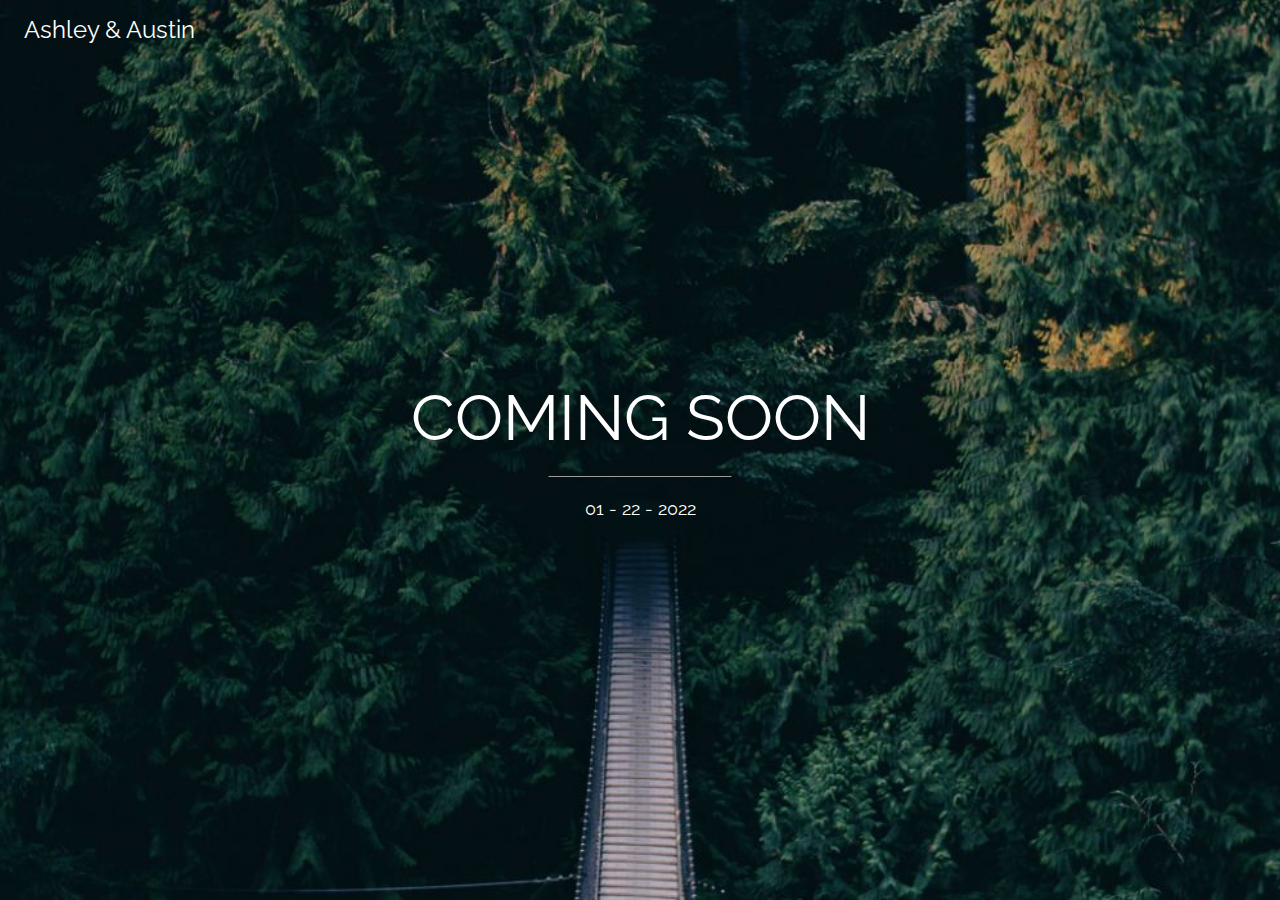
<file: index.html>
<!DOCTYPE html>
<html lang="en">

<head>
    <meta charset="UTF-8">
    <meta http-equiv="X-UA-Compatible" content="IE=edge">
    <meta name="viewport" content="width=device-width, initial-scale=1.0">
    <link rel="stylesheet" href="https://www.w3schools.com/w3css/4/w3.css">
    <link rel="stylesheet" href="https://fonts.googleapis.com/css?family=Raleway">

    <title>Ashley & Austin</title>

    <style>
        body,
        h1 {
            font-family: "Raleway", sans-serif
        }

        body,
        html {
            height: 100%
        }

        .bgimg {
            background-image: url('img/forestbridge.jpg');
            min-height: 100%;
            background-position: center;
            background-size: cover;
        }
    </style>

</head>

<body>

    <div class="bgimg w3-display-container w3-animate-opacity w3-text-white">
        <div class="w3-display-topleft w3-padding-large w3-xlarge">
            Ashley & Austin
        </div>
        <div class="w3-display-middle">
            <h1 class="w3-jumbo w3-animate-top">COMING SOON</h1>
            <hr class="w3-border-grey" style="margin:auto;width:40%">
            <p class="w3-large w3-center">01 - 22 - 2022</p>
            <!-- <p class="w3-center" id="timer"></p> -->
        </div>
        <div class="w3-display-bottomleft w3-padding-large">
            <!-- owered by <a href="https://www.w3schools.com/w3css/default.asp" target="_blank">w3.css</a> -->
        </div>
    </div>

</body>

<script>
    var countDownDate = new Date("Jan 22, 2022 18:00:00").getTime();

    // Update the count down every 1 second
    var x = setInterval(function () {
        var now = new Date().getTime();         // Get today's date and time
        var distance = countDownDate - now;     // Find the distance between now and the count down date

        // Time calculations for days, hours, minutes and seconds
        var days = Math.floor(distance / (1000 * 60 * 60 * 24));
        var hours = Math.floor((distance % (1000 * 60 * 60 * 24)) / (1000 * 60 * 60));
        var minutes = Math.floor((distance % (1000 * 60 * 60)) / (1000 * 60));
        var seconds = Math.floor((distance % (1000 * 60)) / 1000);

        // Display the result in the element with id="timer"
        document.getElementById("timer").innerHTML = days + "d " + hours + "h " + minutes + "m " + seconds + "s";

        // If the count down is finished, write some text
        if (distance < 0) {
            clearInterval(x);
            document.getElementById("timer").innerHTML = "";
        }
    }, 1000);
</script>

</html>
</file>
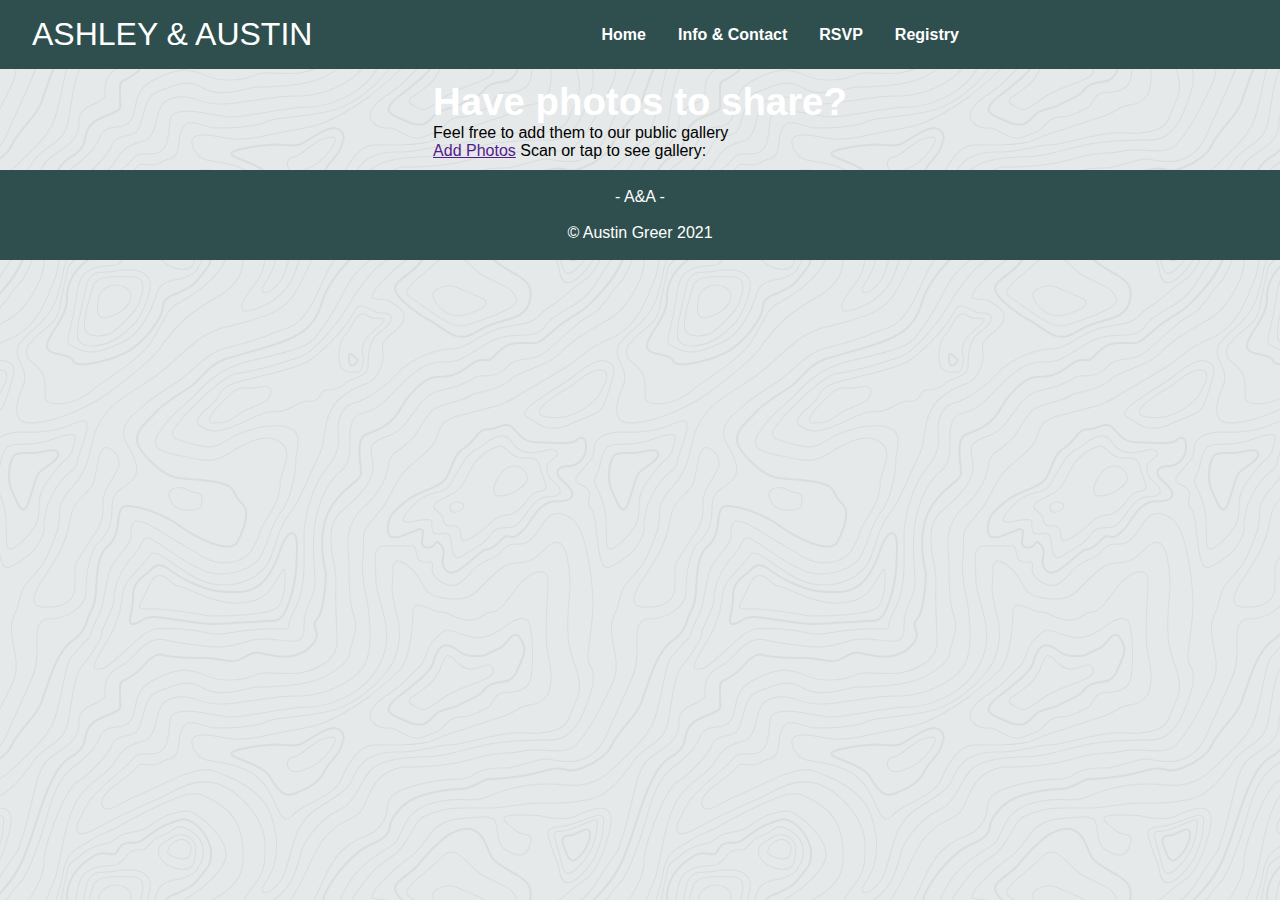
<file: photos.html>
<!DOCTYPE html>
<html lang="en">

<head>
    <meta charset="UTF-8" />
    <meta name="viewport" content="width=device-width, initial-scale=1.0" />
    <link rel="icon" href="/img/gFavicon.png" type="image" sizes="16x16">
    <link rel="stylesheet" href="./css/main.css" />
    <script src="./js/nav.js" defer></script>
    <title>Info &amp; Contact</title>
</head>

<body>

    <!-- Navigation -->
    <header class="header">
        <a href="#">ASHLEY &amp; AUSTIN</a>
        <div class="menu-btn">
            <div class="menu-btn__lines"></div>
        </div>
        <ul class="nav-menu">
            <li><a href="./home.html" class="nav-item active">Home</a></li>
            <li><a href="./info.html" alt="Info and Contact" class="nav-item">Info &amp; Contact</a></li>
            <li><a href="./rsvp.html" alt="RSVP" class="nav-item">RSVP</a></li>
            <li><a href="https://www.amazon.com/wedding/ashley-stephenson-austin-greer-bowling-green-january-2022/registry/K8MLXA831LIZ" target="_blank" alt="Registry" class="nav-item">Registry</a></li>
        </ul>
    </header>

    <!-- Gallery QR Link -->
    <section class="section info-section" style="margin-top: 70px">
        <div class="col">
            <h2><b>Have photos to share?</b></h2>
            <p>Feel free to add them to our public gallery</p>

            <a href="" alt="QR Code">Add Photos</a> Scan or tap to see gallery:<br />
        </div>
    </section>

    <!-- Footer -->
    <footer class="footer">
        <p>- A&amp;A -<br /><br />&copy; Austin Greer 2021</p>
    </footer>
</body>

</html>
</file>
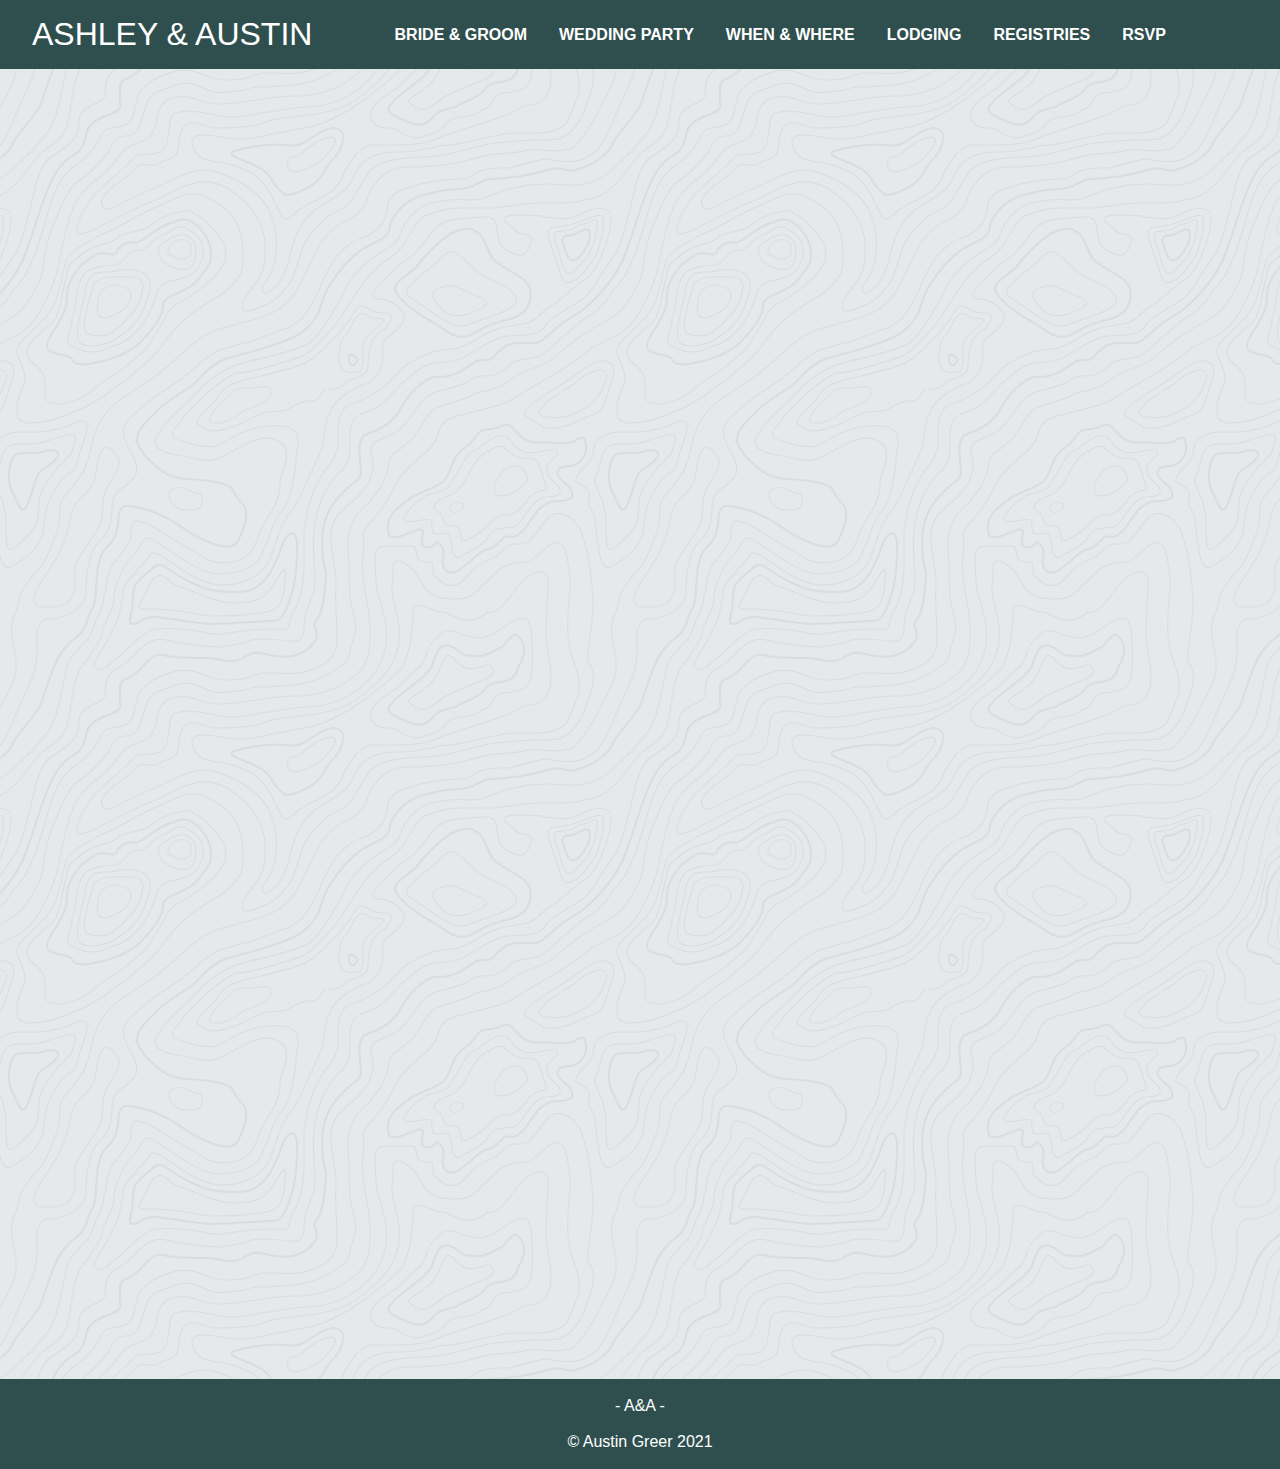
<file: rsvp.html>
<!DOCTYPE html>
<html lang="en">

<head>
    <meta charset="UTF-8" />
    <meta name="viewport" content="width=device-width, initial-scale=1.0" />
    <link rel="icon" href="/img/gFavicon.png" type="image" sizes="16x16">
    <link rel="stylesheet" href="./css/main.css" />
    <script src="./js/nav.js" defer></script>
    <title>Info &amp; Contact</title>
</head>

<body>

    <!-- Navigation -->
    <header class="header">
        <a href="#">ASHLEY &amp; AUSTIN</a>
        <div class="menu-btn">
            <div class="menu-btn__lines"></div>
        </div>
        <ul class="nav-menu">
            <li><a href="./home.html#bride-groom" class="nav-item active">BRIDE & GROOM</a></li>
            <li><a href="./home.html#wedding-party" alt="Info and Contact" class="nav-item">WEDDING PARTY</a></li>
            <li><a href="./home.html#when-where" class="nav-item active">WHEN & WHERE</a></li>
            <li><a href="./home.html#lodging" alt="Info and Contact" class="nav-item">LODGING</a></li>
            <li><a href="./home.html#registries" alt="Registry" class="nav-item">REGISTRIES</a></li>
            <li><a href="#" alt="RSVP" class="nav-item">RSVP</a></li>
        </ul>
    </header>

    <!-- RSVP Form -->
    <section class="section info-section" style="margin-top: 70px">
        <iframe id="Iframe" src="https://docs.google.com/forms/d/e/1FAIpQLSckQZrYMrasuXMWAWwu6V6lCUfLPaG7PcU7mac26u6efCrfNw/viewform?embedded=true" height="1309" width="100%" frameborder="0" marginheight="0" marginwidth="0">Loading…</iframe
        >
    </section>

    <!-- Footer -->
    <footer class="footer">
      <p>- A&amp;A -<br /><br />&copy; Austin Greer 2021</p>
    </footer>
  </body>
</html>
</file>
<file: css/main.css>
/*  globals */

@import url("https://fonts.googleapis.com/css2?family=Montserrat&family=Titillium+Web:wght@400;700&display=swap");
* {
    box-sizing: border-box;
    margin: 0;
    padding: 0;
}

.anchor {
    padding-top: 48px;
    margin-top: -48px;
}

body {
    font-family: Monterrat, sans-serif;
    background-color: #2f4f4f20;
    background-image: url("data:image/svg+xml,%3Csvg xmlns='http://www.w3.org/2000/svg' width='600' height='600' viewBox='0 0 600 600'%3E%3Cpath fill='%2f4f4f' fill-opacity='0.05' d='M600 325.1v-1.17c-6.5 3.83-13.06 7.64-14.68 8.64-10.6 6.56-18.57 12.56-24.68 19.09-5.58 5.95-12.44 10.06-22.42 14.15-1.45.6-2.96 1.2-4.83 1.9l-4.75 1.82c-9.78 3.75-14.8 6.27-18.98 10.1-4.23 3.88-9.65 6.6-16.77 8.84-1.95.6-3.99 1.17-6.47 1.8l-6.14 1.53c-5.29 1.35-8.3 2.37-10.54 3.78-3.08 1.92-6.63 3.26-12.74 5.03a384.1 384.1 0 0 1-4.82 1.36c-2.04.58-3.6 1.04-5.17 1.52a110.03 110.03 0 0 0-11.2 4.05c-2.7 1.15-5.5 3.93-8.78 8.4a157.68 157.68 0 0 0-6.15 9.2c-5.75 9.07-7.58 11.74-10.24 14.51a50.97 50.97 0 0 1-4.6 4.22c-2.33 1.9-10.39 7.54-11.81 8.74a14.68 14.68 0 0 0-3.67 4.15c-1.24 2.3-1.9 4.57-2.78 8.87-2.17 10.61-3.52 14.81-8.2 22.1-4.07 6.33-6.8 9.88-9.83 12.99-.47.48-.95.96-1.5 1.48l-3.75 3.56c-1.67 1.6-3.18 3.12-4.86 4.9a42.44 42.44 0 0 0-9.89 16.94c-2.5 8.13-2.72 15.47-1.76 27.22.47 5.82.51 6.36.51 8.18 0 10.51.12 17.53.63 25.78.24 4.05.56 7.8.97 11.22h.9c-1.13-9.58-1.5-21.83-1.5-37 0-1.86-.04-2.4-.52-8.26-.94-11.63-.72-18.87 1.73-26.85a41.44 41.44 0 0 1 9.65-16.55c1.67-1.76 3.18-3.27 4.83-4.85.63-.6 3.13-2.96 3.75-3.57a71.6 71.6 0 0 0 1.52-1.5c3.09-3.16 5.86-6.76 9.96-13.15 4.77-7.42 6.15-11.71 8.34-22.44.86-4.21 1.5-6.4 2.68-8.6.68-1.25 1.79-2.48 3.43-3.86 1.38-1.15 9.43-6.8 11.8-8.72 1.71-1.4 3.26-2.81 4.7-4.3 2.72-2.85 4.56-5.54 10.36-14.67a156.9 156.9 0 0 1 6.1-9.15c3.2-4.33 5.9-7.01 8.37-8.07 3.5-1.5 7.06-2.77 11.1-4.02a233.84 233.84 0 0 1 7.6-2.2l2.38-.67c6.19-1.79 9.81-3.16 12.98-5.15 2.14-1.33 5.08-2.33 10.27-3.65l6.14-1.53c2.5-.63 4.55-1.2 6.52-1.82 7.24-2.27 12.79-5.06 17.15-9.05 4.05-3.72 9-6.2 18.66-9.9l4.75-1.82c1.87-.72 3.39-1.31 4.85-1.91 10.1-4.15 17.07-8.32 22.76-14.4 6.05-6.45 13.95-12.4 24.49-18.92 1.56-.96 7.82-4.6 14.15-8.33v-64.58c-4 8.15-8.52 14.85-12.7 17.9-2.51 1.82-5.38 4.02-9.04 6.92a1063.87 1063.87 0 0 0-6.23 4.98l-1.27 1.02a2309.25 2309.25 0 0 1-4.87 3.9c-7.55 6-12.9 10.05-17.61 13.19-3.1 2.06-3.86 2.78-8.06 7.13-5.84 6.07-11.72 8.62-29.15 10.95-11.3 1.5-20.04 4.91-30.75 11.07-1.65.94-7.27 4.27-6.97 4.1-2.7 1.58-4.69 2.69-6.64 3.66-5.63 2.8-10.47 4.17-15.71 4.17-17.13 0-41.44 11.51-51.63 22.83-12.05 13.4-31.42 27.7-45.25 31.16-7.4 1.85-11.85 7.05-14.04 14.69-1.26 4.4-1.58 8.28-1.58 13.82 0 .82.01.98.24 3.63.45 5.18.35 8.72-.77 13.26-1.53 6.2-4.89 12.6-10.59 19.43-13.87 16.65-22.88 46.58-22.88 71.68 0 2.39.02 4.26.06 8.75.12 10.8.1 15.8-.22 21.95-.56 11.18-2.09 20.73-5 29.3h-1.05c2.94-8.56 4.49-18.12 5.05-29.35.31-6.13.34-11.1.22-21.9-.04-4.48-.06-6.36-.06-8.75 0-25.32 9.07-55.47 23.12-72.32 5.6-6.72 8.88-12.99 10.38-19.03 1.09-4.4 1.18-7.85.74-12.93-.23-2.7-.24-2.86-.24-3.72 0-5.62.32-9.57 1.62-14.1 2.28-7.95 6.97-13.44 14.76-15.39 13.6-3.4 32.82-17.59 44.75-30.84C409 360.14 433.58 348.5 451 348.5c5.07 0 9.77-1.33 15.26-4.07 1.93-.96 3.9-2.05 6.58-3.62-.3.18 5.33-3.16 6.98-4.11 10.82-6.21 19.66-9.67 31.11-11.2 17.23-2.3 22.9-4.75 28.57-10.64 4.25-4.41 5.04-5.16 8.22-7.28 4.68-3.11 10.01-7.14 17.55-13.14a1113.33 1113.33 0 0 0 4.86-3.89l1.28-1.02a4668.54 4668.54 0 0 1 6.23-4.98c3.67-2.9 6.55-5.12 9.07-6.95 4.37-3.19 9.16-10.56 13.29-19.4v66.9zm0-116.23c-.62.01-1.27.06-1.95.13-6.13.63-13.83 3.45-21.83 7.45-3.64 1.82-8.46 2.67-14.17 2.71-4.7.04-9.72-.47-14.73-1.33-1.7-.3-3.26-.61-4.67-.93a31.55 31.55 0 0 0-3.55-.57 273.4 273.4 0 0 0-16.66-.88c-10.42-.16-17.2.74-17.97 2.73-.38.97.6 2.55 3.03 4.87 1.01.97 2.22 2.03 4.04 3.55a1746.07 1746.07 0 0 0 4.79 4.02c1.39 1.2 3.1 1.92 5.5 2.5.7.16.86.2 2.64.54 3.53.7 5.03 1.25 6.15 2.63 1.41 1.76 1.4 4.54-.15 8.88-2.44 6.83-5.72 10.05-10.19 10.33-3.63.23-7.6-1.29-14.52-5.06-4.53-2.47-6.82-7.3-8.32-15.26-.17-.87-.32-1.78-.5-2.86l-.43-2.76c-1.05-6.58-1.9-9.2-3.73-10.11-.81-.4-1.59-.74-2.36-1-2.27-.77-4.6-1.02-8.1-.92-2.29.07-14.7 1-13.77.93-20.55 1.37-28.8 5.05-37.09 14.99a133.07 133.07 0 0 0-4.25 5.44l-2.3 3.09-2.51 3.32c-4.1 5.36-7.06 8.48-10.39 11.12-.65.52-1.33 1.04-2.13 1.62l-4.11 2.94a106.8 106.8 0 0 0-5.16 3.99c-4.55 3.74-9.74 8.6-16.25 15.38-8.25 8.58-11.78 13.54-11.7 15.95.07 1.65 1.64 2.11 6.79 2.38 1.61.09 2.15.12 2.98.2 2.95.24 5.09.73 6.81 1.68 7.48 4.15 11.63 7.26 13.95 11.58 3.3 6.15.8 12.88-8.89 20.26-8.28 6.3-11.1 10.37-11.31 14.96-.06 1.17 0 1.93.26 4.43.69 6.47.25 10.65-2.8 17.42a44.23 44.23 0 0 1-4.16 7.53c-2.82 3.97-5.47 5.74-10.6 7.69-.43.16-3.34 1.23-4.27 1.59-1.8.68-3.38 1.36-5.01 2.14-4.18 2-8.4 4.6-13.1 8.24-8.44 6.51-13.23 14.56-15.98 25.06-1.1 4.2-1.55 6.81-2.8 15.21-1.26 8.6-2.17 12.64-4.08 16.55-2.1 4.28-11.93 26.59-12.97 28.88a382.7 382.7 0 0 1-6.37 13.41c-4.07 8.11-7.61 14.07-10.73 17.81-5.38 6.46-8.98 14.37-13.77 28.42a810.14 810.14 0 0 0-1.89 5.6c-1.8 5.35-2.96 8.6-4.26 11.85-6.13 15.32-25.43 26.31-46.46 26.31-11.2 0-20.58-2.74-31.02-8.55-5.6-3.13-4.55-2.42-22.26-14.54-14.33-9.8-17.7-10.73-20.47-6.9-.37.5-1.81 2.74-1.83 2.77a52.24 52.24 0 0 1-4.94 5.9c-.73.79-5.52 5.87-6.97 7.45-2.38 2.6-4.3 4.81-5.98 6.93a45.6 45.6 0 0 0-5.08 7.66c-1.29 2.57-1.9 5.25-2.66 10.6a997.6 997.6 0 0 1-.46 3.18h-1l.47-3.32c.77-5.45 1.4-8.2 2.75-10.9a46.54 46.54 0 0 1 5.2-7.84c1.7-2.14 3.63-4.38 6.03-6.98 1.45-1.59 6.24-6.68 6.96-7.46a51.58 51.58 0 0 0 4.84-5.78s1.47-2.26 1.86-2.8c3.25-4.5 7.08-3.44 21.84 6.67 17.67 12.08 16.62 11.38 22.19 14.48 10.3 5.73 19.5 8.43 30.53 8.43 20.65 0 39.57-10.77 45.54-25.69a219.7 219.7 0 0 0 4.24-11.8 6752.32 6752.32 0 0 0 1.88-5.6c4.83-14.16 8.47-22.14 13.96-28.73 3.05-3.66 6.56-9.57 10.6-17.61 1.97-3.93 4.04-8.31 6.35-13.38 1.03-2.28 10.88-24.61 12.98-28.91 1.85-3.79 2.75-7.76 4-16.25 1.24-8.44 1.7-11.07 2.81-15.32 2.8-10.7 7.71-18.94 16.33-25.6a73.18 73.18 0 0 1 13.29-8.35c1.66-.8 3.27-1.48 5.08-2.18.94-.36 3.86-1.43 4.28-1.59 4.95-1.88 7.44-3.55 10.14-7.33 1.35-1.9 2.68-4.3 4.06-7.37 2.97-6.58 3.39-10.59 2.72-16.9a27.13 27.13 0 0 1-.27-4.58c.22-4.94 3.21-9.24 11.7-15.7 9.33-7.11 11.66-13.34 8.62-19-2.2-4.09-6.25-7.12-13.55-11.17-1.57-.88-3.6-1.33-6.42-1.57-.8-.07-1.34-.1-2.95-.19-5.77-.3-7.63-.85-7.72-3.34-.1-2.81 3.5-7.87 11.97-16.69 6.53-6.8 11.75-11.69 16.33-15.45 1.79-1.47 3.42-2.72 5.2-4.03l4.12-2.94c.79-.58 1.46-1.08 2.1-1.59 3.26-2.6 6.16-5.65 10.21-10.94a383.2 383.2 0 0 0 2.5-3.32l2.31-3.09c1.8-2.39 3.04-4 4.29-5.48 8.47-10.17 16.98-13.96 37.27-15.3-.44.02 12-.9 14.32-.98 3.62-.1 6.05.16 8.46.98.8.27 1.62.62 2.47 1.04 2.27 1.14 3.17 3.87 4.27 10.85l.44 2.76c.17 1.07.33 1.97.5 2.83 1.44 7.69 3.62 12.29 7.8 14.57 6.76 3.68 10.6 5.15 13.99 4.94 4-.25 6.99-3.17 9.3-9.67 1.45-4.04 1.46-6.49.32-7.92-.9-1.12-2.28-1.62-5.57-2.27a55.8 55.8 0 0 1-2.67-.55c-2.54-.6-4.39-1.4-5.93-2.71a252.63 252.63 0 0 0-4.78-4.01 84.35 84.35 0 0 1-4.08-3.6c-2.73-2.6-3.86-4.43-3.28-5.95 1.02-2.64 7.82-3.54 18.93-3.37a230.56 230.56 0 0 1 16.73.88c2.76.39 3.2.49 3.68.6 1.4.3 2.95.62 4.62.91a82.9 82.9 0 0 0 14.56 1.32c5.56-.04 10.24-.86 13.73-2.6 8.1-4.05 15.89-6.9 22.17-7.56.7-.07 1.4-.11 2.05-.13v1zm0-100.94v1.5c-8.62 16.05-17.27 29.55-23.65 35.92-3.19 3.2-7.62 4.9-13.54 5.56-4.45.48-8.28.4-19.18-.2-9.91-.55-15.32-.44-20.52.78a84.05 84.05 0 0 1-15 2.11l-2.25.14c-12.49.75-19.37 1.78-32.72 5.74-4.5 1.33-9.27 2.49-14.3 3.48a246.27 246.27 0 0 1-32.6 3.97c-7.56.45-13.21.57-20.24.57-5.4 0-11.9 1.61-18 5.18-8.3 4.87-15.06 12.87-19.53 24.5a68.57 68.57 0 0 1-4.56 9.8c-3.6 6.2-6.92 8.99-13.38 12.18l-4.03 1.96a64.48 64.48 0 0 0-15.16 10.25c-8.2 7.33-13.72 16.63-22.54 35.6l-2.08 4.49c-7.3 15.7-11.5 23.3-17.35 29.87-7.7 8.66-20.25 14.42-40.31 20.08-4.37 1.23-19.04 5.08-19.24 5.13-6.92 1.87-11.68 3.34-15.63 4.92-10.55 4.22-18.71 10.52-36.38 26.52l-1.7 1.54c-8.58 7.76-13.41 11.9-18.81 15.88-3.95 2.9-8 5.67-12.97 8.91-2.06 1.34-10.3 6.6-12.33 7.94-11.52 7.5-18.53 13.04-24.62 20.08a62.01 62.01 0 0 0-6.44 8.85c-4.13 6.91-6.27 13.15-9.2 25.11l-1.54 6.26c-.6 2.45-1.15 4.54-1.72 6.58-2.97 10.7-6.9 17.36-14.78 26.91L69.6 491a148.51 148.51 0 0 0-4.19 5.3 23.9 23.9 0 0 0-3.44 6.28c-1.16 3.23-1.52 5.9-1.87 11.94-.58 10.05-1.42 15.04-4.63 22.67-1.57 3.72-5.66 14.02-6.41 15.8a73.46 73.46 0 0 1-3.57 7.4c-2.88 5.14-6.71 10.12-13.12 16.95-5.96 6.36-8.87 10.9-10.61 16a56.88 56.88 0 0 0-1.38 4.82l-.46 1.84h-1.03l.52-2.08c.52-2.09.92-3.49 1.4-4.9 1.8-5.25 4.78-9.9 10.84-16.36 6.35-6.78 10.13-11.7 12.97-16.77a72.5 72.5 0 0 0 3.52-7.29c.75-1.76 4.84-12.06 6.4-15.8 3.17-7.5 3.99-12.4 4.56-22.33.35-6.14.72-8.88 1.93-12.23a24.9 24.9 0 0 1 3.58-6.54c1.27-1.7 2.6-3.37 4.22-5.34l4.11-4.95c7.8-9.46 11.66-16 14.59-26.54.56-2.04 1.1-4.12 1.71-6.56l1.53-6.26c2.96-12.04 5.13-18.36 9.32-25.39 1.84-3.08 4-6.05 6.54-8.99 6.17-7.12 13.24-12.7 24.83-20.26 2.05-1.33 10.28-6.6 12.33-7.94 4.96-3.22 9-5.98 12.92-8.87 5.37-3.95 10.19-8.08 18.74-15.82l1.7-1.54c17.76-16.09 25.98-22.43 36.67-26.7 4-1.6 8.8-3.09 15.75-4.96.21-.06 14.87-3.9 19.22-5.13 19.9-5.61 32.32-11.31 39.85-19.78 5.76-6.48 9.93-14.02 17.18-29.64l2.09-4.5c8.87-19.07 14.44-28.46 22.77-35.9a65.48 65.48 0 0 1 15.38-10.4l4.04-1.97c6.3-3.1 9.47-5.77 12.96-11.77a67.6 67.6 0 0 0 4.48-9.67c4.56-11.84 11.47-20.02 19.97-25 6.25-3.66 12.93-5.32 18.5-5.32 7.01 0 12.65-.12 20.17-.57a245.3 245.3 0 0 0 32.47-3.96c5-.98 9.75-2.13 14.22-3.45 13.43-3.98 20.38-5.02 32.94-5.78l2.24-.14c5.76-.37 9.8-.9 14.85-2.09 5.31-1.25 10.79-1.35 22.6-.7 9.04.5 12.84.58 17.21.1 5.71-.62 9.94-2.26 12.95-5.26 6.44-6.45 15.3-20.37 24.35-36.72zm0 450.21c-1.28-4.6-2.2-10.55-3.33-20.25l-.24-2.04-.23-2.03c-1.82-15.7-3.07-21.98-5.55-24.47-2.46-2.46-3.04-5.03-2.52-8.64.1-.6.18-1.1.39-2.15.69-3.54.77-5.04.08-6.84-.91-2.38-3.31-4.41-7.79-6.26-5.08-2.09-6.52-4.84-4.89-8.44.66-1.45 1.79-3.02 3.52-5.01 1.04-1.2 5.48-5.96 5.08-5.53 6.15-6.7 8.98-11.34 8.98-16.48a15.2 15.2 0 0 1 6.5-12.89v1.26a14.17 14.17 0 0 0-5.5 11.63c0 5.47-2.93 10.29-9.24 17.16.38-.42-4.04 4.33-5.07 5.5-1.67 1.93-2.75 3.43-3.36 4.77-1.37 3.04-.23 5.22 4.36 7.1 4.71 1.95 7.32 4.16 8.34 6.83.78 2.04.7 3.67-.03 7.4-.2 1.03-.3 1.51-.38 2.09-.48 3.33.03 5.59 2.23 7.8 2.74 2.74 3.98 8.96 5.84 25.06l.24 2.03.23 2.04c.82 7.01 1.53 12.06 2.34 16.03v4.33zm0-62.16c-1.4-3.13-4.43-9.9-4.95-11.17-1.02-2.53-1.25-3.8-.91-5.18.2-.84 2.05-4.68 2.32-5.33a70.79 70.79 0 0 0 3.54-11.2v3.99a62.82 62.82 0 0 1-2.62 7.6c-.31.75-2.09 4.46-2.27 5.18-.28 1.12-.08 2.22.87 4.57.41 1.02 2.5 5.7 4.02 9.09v2.45zm0-85.09c-1.65 1.66-3.66 2.9-6.4 4.13-.25.1-13.97 5.47-20.4 8.43-9.35 4.32-16.7 5.9-23.03 5.25-5.08-.53-9.02-2.25-14.77-5.92l-3.2-2.07a77.4 77.4 0 0 0-5.44-3.27c-4.05-2.18-3.25-5.8 1.47-10.47 3.71-3.68 9.6-7.93 18.73-13.8l4.46-2.82c17.95-11.33 18.22-11.5 22.27-14.74 11.25-9 19.69-14.02 26.31-15.1v1.02c-6.37 1.1-14.62 6-25.69 14.86-4.1 3.28-4.34 3.44-22.36 14.8a652.4 652.4 0 0 0-4.45 2.83c-9.07 5.83-14.92 10.05-18.57 13.66-4.31 4.28-4.95 7.13-1.7 8.88 1.7.91 3.29 1.88 5.5 3.3l3.2 2.08c5.64 3.59 9.45 5.25 14.34 5.76 6.13.64 13.32-.9 22.52-5.15 6.46-2.98 20.18-8.35 20.4-8.44 3.04-1.37 5.1-2.71 6.81-4.69v1.47zm0-41.37v1c-6.56.26-12.11 3.13-19.71 9.08l-4.63 3.68a51.87 51.87 0 0 1-4.4 3.14c-.82.52-5.51 3.33-6.22 3.76-3.31 2-6.15 3.8-8.87 5.6a112.61 112.61 0 0 0-8.16 5.92c-4.61 3.72-7.4 6.9-7.97 9.35-.63 2.67 1.48 4.53 7.05 5.46 10.7 1.78 20.92-.05 30.45-4.65a61.96 61.96 0 0 0 17.1-12.2 41.8 41.8 0 0 0 5.36-7.42v1.92a38.94 38.94 0 0 1-4.64 6.19 62.95 62.95 0 0 1-17.39 12.41c-9.7 4.68-20.13 6.55-31.05 4.73-6.06-1-8.65-3.29-7.85-6.67.64-2.74 3.53-6.05 8.31-9.9 2.35-1.9 5.1-3.88 8.24-5.97 2.73-1.82 5.58-3.61 8.9-5.62.72-.44 5.4-3.24 6.22-3.75 1.26-.8 2.6-1.76 4.3-3.09.8-.62 3.9-3.1 4.63-3.67 7.77-6.1 13.49-9.04 20.33-9.3zm0-154.6v1c-1.75-.24-4.3.23-7.82 1.55-10.01 3.75-13.8 5.07-19.15 6.76-1.78.56-2.63.83-3.87 1.24-1.48.5-3.16.76-6.74 1.16a1550.34 1550.34 0 0 0-2.64.3c-7.8.94-11.28 2.47-11.28 6.07 0 4.45 2.89 13.18 7.96 25.81a57.34 57.34 0 0 1 2.33 7.6 258.32 258.32 0 0 1 .84 3.46c1.86 7.62 3.17 10.71 5.56 11.67 2.21.88 4.7.6 7.47-.72 3.48-1.69 7.22-4.94 11.2-9.47 1.52-1.7 2.97-3.49 4.59-5.57l3.16-4.1c2.59-3.23 6.07-12.21 8.39-20.23v3.45c-2.29 7.2-5.27 14.5-7.61 17.41-.44.55-2.67 3.46-3.15 4.09-1.63 2.1-3.1 3.9-4.62 5.62-4.08 4.61-7.9 7.94-11.53 9.7-2.99 1.44-5.77 1.75-8.28.74-2.84-1.13-4.2-4.34-6.15-12.35a2097.48 2097.48 0 0 1-.84-3.46c-.8-3.2-1.47-5.45-2.28-7.46-5.14-12.8-8.04-21.55-8.04-26.19 0-4.37 3.84-6.06 12.16-7.07a160.9 160.9 0 0 1 2.65-.3c3.5-.39 5.15-.64 6.53-1.1 1.26-.42 2.1-.7 3.88-1.26 5.34-1.68 9.11-3 19.1-6.74 3.53-1.32 6.22-1.84 8.18-1.61zM0 292c10.13-11.31 18.13-23.2 23.07-35.39 3.3-8.14 6.09-16.12 10.81-30.55l1.59-4.84c6.53-19.94 10.11-29.82 14.77-39.56 6.07-12.72 12.55-21.18 20.27-25.54 6.66-3.76 10.2-7.86 12.22-13.15a46.6 46.6 0 0 0 1.86-6.58c1.23-5.2 2.05-7.59 3.93-10.36 2.45-3.62 6.27-6.53 12.1-8.96 15.78-6.58 16.73-7.04 18.05-9.01.65-.98.83-2.15.74-4.51-.03-.73-.23-3.82-.24-4A93.8 93.8 0 0 1 119 94c0-10.04.18-11.37 2.37-13.15.52-.42 1.13-.8 2.07-1.3.27-.14 2.18-1.12 2.84-1.48a68.4 68.4 0 0 0 9.12-5.87c2.06-1.54 2.64-2.14 8.01-7.93 3.78-4.09 6.21-6.36 8.96-8.12 3.64-2.33 7.2-3.12 10.9-2.11 4.4 1.2 10.81 2 18.78 2.46 6.9.4 12.9.5 21.95.5 4.87 0 8.97.47 15.4 1.57 7.77 1.33 9.3 1.54 12.38 1.54 4.05 0 7.43-.88 10.68-2.95 5.06-3.22 8.11-4.67 11.2-5.2 3.62-.64 4.77-.46 16.55 2.06 17.26 3.7 30.85 1.36 41.06-9.7 5.1-5.53 5.48-8.9 3.48-14.8-.83-2.42-1.03-3.1-1.17-4.3-.29-2.52.5-4.71 2.71-6.93 2.65-2.65 4.72-9.17 6.22-18.29h2.03c-1.56 9.71-3.77 16.65-6.83 19.7-1.79 1.8-2.36 3.39-2.14 5.28.11 1 .3 1.63 1.07 3.9 2.22 6.53 1.76 10.66-3.9 16.8-10.77 11.66-25.07 14.13-42.95 10.3-11.42-2.45-12.55-2.62-15.78-2.06-2.77.48-5.62 1.84-10.47 4.92a20.93 20.93 0 0 1-11.76 3.27c-3.25 0-4.81-.22-12.73-1.57C212.74 59.46 208.73 59 204 59c-9.1 0-15.11-.1-22.07-.5-8.09-.47-14.62-1.29-19.2-2.54-5.62-1.53-10.17 1.38-17.85 9.66-5.5 5.94-6.08 6.53-8.28 8.18a70.38 70.38 0 0 1-9.38 6.03c-.68.37-2.58 1.35-2.84 1.49-.84.44-1.35.76-1.75 1.08C121.16 83.6 121 84.8 121 94c0 1.85.06 3.54.17 5.44 0 .17.2 3.28.24 4.03.1 2.75-.13 4.29-1.08 5.71-1.67 2.5-2.27 2.8-18.95 9.74-5.48 2.29-8.99 4.96-11.2 8.24-1.71 2.51-2.47 4.73-3.64 9.7-.83 3.5-1.21 4.92-1.94 6.83-2.18 5.73-6.05 10.19-13.1 14.18-7.3 4.12-13.55 12.28-19.46 24.66-4.6 9.64-8.17 19.46-14.67 39.32l-1.58 4.84c-4.75 14.47-7.54 22.48-10.86 30.69-5.28 13.01-13.95 25.65-24.93 37.6v-2.97zm0 78v-.5l1-.01c6.32 0 7.47 5.2 4.6 13.36a60.36 60.36 0 0 1-5.6 11.3v-1.92a57.76 57.76 0 0 0 4.65-9.72c2.69-7.6 1.71-12.02-3.65-12.02-.34 0-.67 0-1 .02v-46.59a340.96 340.96 0 0 0 13.71-8.34c13.66-9.46 29.79-37.6 29.79-53.59 0-18.1 21.57-72.64 32.23-79.42 12.71-8.09 32.24-27.96 35.8-37.75 1.93-5.3 5.5-7.27 14.42-9.37 6.15-1.44 8.64-2.42 10.67-4.79 1.5-1.74 2.72-4.79 4.33-10.3.23-.78 1.9-6.68 2.43-8.46 3.62-12.08 7.3-18.49 13.47-20.39 2.5-.76 3.03-.98 9.74-3.7 7.49-3.03 11.97-4.43 17.12-4.92 6.75-.65 13.13.75 19.55 4.67 5.43 3.32 12.19 4.72 20.17 4.56 6.03-.12 12.2-1.07 19.83-2.8 1.82-.4 7.38-1.74 8.26-1.94 2.69-.6 4.34-.89 5.48-.89 4.97 0 8.93-.05 14.2-.27 7.9-.32 15.56-.92 22.75-1.88 8.5-1.14 15.9-2.73 21.88-4.82 18.9-6.62 32.64-18.3 33.67-27.59.29-2.56.4-2.96 2.79-11.11 2.33-7.95 3.21-12.93 2.72-18.23-.2-2.24-.69-4.38-1.48-6.42-1.5-3.92-2.63-9.4-3.43-16.18h.9c.77 6.47 1.89 11.72 3.47 15.82a24.93 24.93 0 0 1 1.54 6.69c.5 5.46-.4 10.54-2.77 18.6-2.36 8.06-2.47 8.47-2.74 10.95-1.09 9.75-15.1 21.68-34.33 28.41-6.06 2.12-13.52 3.72-22.09 4.87-7.22.96-14.92 1.57-22.83 1.89-5.3.21-9.27.27-14.25.27-1.04 0-2.64.27-5.26.87-.87.2-6.43 1.53-8.26 1.94-7.68 1.73-13.92 2.7-20.03 2.82-8.15.17-15.1-1.27-20.71-4.7-6.23-3.81-12.4-5.16-18.93-4.54-5.04.48-9.44 1.86-16.84 4.86-6.75 2.74-7.29 2.95-9.82 3.73-5.73 1.76-9.28 7.96-12.81 19.72-.53 1.77-2.2 7.66-2.43 8.46-1.66 5.65-2.91 8.78-4.53 10.67-2.22 2.58-4.84 3.62-12.01 5.3-7.8 1.83-11.13 3.66-12.9 8.54-3.65 10.04-23.32 30.06-36.2 38.25C65.94 190 44.5 244.2 44.5 262c0 16.34-16.3 44.78-30.22 54.41-2.14 1.48-8.24 5.12-14.28 8.68v-1.16 46.09zm0-173.7v-1.11c7.42-3.82 14.55-10.23 21.84-18.98 3.8-4.56 14.21-18.78 15.79-20.55 1.8-2.04 4.06-3.96 7.42-6.45 1.08-.8 4.92-3.57 5.49-3.99 9.36-6.85 14-11.96 15.98-19.36.8-2.98 1.54-6.78 2.46-12.3.23-1.44 2-12.46 2.56-15.79 2.87-16.77 5.73-26.79 10.07-32.1C92.46 52.43 101.5 38.13 101.5 33c0-2.54.34-3.35 6.05-15.71.68-1.49 1.25-2.74 1.77-3.93 2.5-5.75 3.9-10.04 4.14-13.36h1c-.23 3.48-1.66 7.87-4.23 13.76-.52 1.2-1.09 2.45-1.78 3.95-5.54 12.01-5.95 12.99-5.95 15.29 0 5.47-9.09 19.84-20.11 33.31-4.2 5.12-7.03 15.06-9.86 31.64-.57 3.33-2.33 14.33-2.57 15.78-.92 5.56-1.67 9.38-2.48 12.4-2.05 7.68-6.82 12.93-16.35 19.91l-5.49 3.98c-3.3 2.45-5.51 4.34-7.27 6.31-1.53 1.73-11.94 15.93-15.76 20.53-7.52 9.02-14.88 15.6-22.61 19.46zm0 361.83v-4.33c.48 2.36 1 4.35 1.6 6.15 2 6.03 4.6 8.26 8.19 6.59C28.76 557.69 43.5 542.4 43.5 527c0-16.2 6.37-31.99 17.1-46.3 1.88-2.5 3.66-4.4 5.53-6 .73-.62 1.45-1.18 2.3-1.8l2-1.43c3.68-2.68 5.32-5.28 7.08-12.59.75-3.07 1.38-5.02 4.2-13.26l.63-1.88c3.24-9.58 4.56-14.97 4.17-18.65-.48-4.43-3.8-5.23-11.3-1.64a81.12 81.12 0 0 1-9.15 3.7c-13.89 4.67-26.96 5.8-42.66 5.42l-1.95-.05-1.45-.02a39.8 39.8 0 0 0-15.05 2.96A21.81 21.81 0 0 0 0 438.37v-1.26a23.55 23.55 0 0 1 4.55-2.57 40.77 40.77 0 0 1 16.92-3.02l1.95.05c15.6.38 28.57-.75 42.32-5.37a80.12 80.12 0 0 0 9.04-3.65c8.04-3.84 12.16-2.85 12.72 2.43.42 3.89-.92 9.34-4.21 19.08l-.64 1.88c-2.8 8.2-3.43 10.15-4.16 13.18-1.82 7.52-3.59 10.34-7.47 13.16l-2 1.43c-.84.6-1.54 1.15-2.25 1.75a35.45 35.45 0 0 0-5.37 5.84c-10.61 14.15-16.9 29.74-16.9 45.7 0 15.88-15 31.45-34.29 40.45-4.3 2.01-7.39-.66-9.56-7.18-.23-.68-.44-1.39-.65-2.13zm0-62.16v-2.45l1.46 3.27c2.1 4.8 3.46 10.33 4.26 16.77.66 5.3.84 9.3 1.04 18.5.2 9.32.5 12.75 1.63 15.05 1.28 2.6 3.67 2.35 8.29-1.5 17.14-14.3 21.82-22.9 21.82-38.62 0-7.17 1.1-12.39 3.7-17.68 2.27-4.67 3.65-6.62 13.4-19.62a69.8 69.8 0 0 1 7.6-8.79 44.76 44.76 0 0 1 3.54-3.06c.38-.3.64-.52.89-.74a10.47 10.47 0 0 0 2.63-3.32 35.78 35.78 0 0 0 2.26-5.94l.37-1.2.36-1.15c.29-.91.48-1.55.66-2.16.45-1.53.74-2.68.91-3.66.38-2.2.12-3.49-.85-4.15-2.35-1.61-9.28-.24-23.8 4.94-9.54 3.4-16.12 4.17-27.85 4.26-7.71.06-10.43.4-13.25 2.12-3.48 2.12-5.84 6.4-7.58 14.26-.5 2.2-.99 4.19-1.49 5.98v-3.98l.51-2.22c1.8-8.1 4.28-12.6 8.04-14.9 3.04-1.85 5.86-2.2 13.77-2.26 11.61-.09 18.1-.84 27.51-4.2 14.93-5.32 21.95-6.71 24.7-4.83 1.38.94 1.71 2.6 1.28 5.15a33.69 33.69 0 0 1-.94 3.78l-.66 2.17-.36 1.15-.37 1.2a36.64 36.64 0 0 1-2.33 6.1c-.8 1.53-1.61 2.52-2.86 3.61l-.92.77-1.02.83c-.9.74-1.65 1.4-2.47 2.18a68.84 68.84 0 0 0-7.48 8.66c-9.7 12.93-11.07 14.87-13.31 19.46-2.52 5.15-3.59 10.22-3.59 17.24 0 16.04-4.82 24.91-22.18 39.38-5.04 4.2-8.18 4.55-9.83 1.18-1.22-2.5-1.52-5.94-1.73-15.47-.2-9.16-.38-13.15-1.03-18.4-.79-6.34-2.12-11.8-4.19-16.49L0 495.98zM379.27 0h1.04l1.5 5.26c3.28 11.56 4.89 19.33 5.26 27.8.49 11.01-1.52 21.26-6.63 31.17-7.8 15.13-20.47 26.5-36.22 34.1-12.38 5.96-26.12 9.17-36.22 9.17-6.84 0-17.24 1.38-37.27 4.62l-2.27.37c-24.5 3.99-31.65 5-37.46 5-3.49 0-4.08-.08-19.54-2.8-3.56-.64-6.32-1.1-9-1.5-20.23-2.96-31-1.2-31.96 7.86-.1.85-.18 1.72-.29 2.81l-.27 2.73c-1.1 10.9-2.02 15.73-4.31 19.96-2.9 5.34-7.77 7.95-15.63 7.95-10.2 0-12.92.6-15.5 3.17.52-.51-5.03 5.85-8.16 8.7-2.75 2.5-14.32 12.55-15.77 13.83a341.27 341.27 0 0 0-6.54 5.92c-6.97 6.49-11.81 11.76-14.6 16.15-5.92 9.3-10.48 18.04-11.69 24.08-1.66 8.3 3.67 9.54 19.02 1.21a626.23 626.23 0 0 1 44.54-21.9c3.5-1.56 14.04-6.2 15.68-6.95 5.05-2.25 8.3-3.8 10.78-5.15l1.95-1.07 2.18-1.18c1.76-.94 3.38-1.76 5-2.55 18.1-8.72 34.48-10.46 50.33-1.2 22.89 13.34 38.28 37.02 38.28 56.44 0 19.12-.73 25.13-5.18 33.2a45.32 45.32 0 0 1-4.94 7.12c-6.47 7.77-11.81 16.2-12.76 21.27-1.2 6.34 4.69 7.03 20.17-.05 13.31-6.08 22.4-14.95 28.5-26.32a80.51 80.51 0 0 0 6.1-15.13c.9-2.98 3.17-11.65 3.41-12.48a29.02 29.02 0 0 1 1.75-4.83c7.47-14.93 21.09-30.5 36.25-37.24 7.61-3.38 13-9.65 19.4-20.79.84-1.48 4.26-7.64 5.14-9.17 3.52-6.1 6.22-9.7 9.37-11.98 10.15-7.4 28.7-11.1 50.29-11.1 7.52 0 16.54-1.24 27.51-3.58a420.1 420.1 0 0 0 14.96-3.52c-1.3.33 15.54-3.98 19.42-4.89 14.15-3.33 41.07-5.01 64.11-5.01 17.36 0 27.82-9.23 38.53-38.67 6.62-18.21 6.62-26.37 2.69-34.35l-1.18-2.37A13.36 13.36 0 0 1 587.5 58c0-4.03 0-4.01 2.5-24.56.46-3.73.8-6.74 1.12-9.64.9-8.45 1.38-15.2 1.38-20.8 0-.94-.02-1.94-.04-3h1c.03 1.06.04 2.06.04 3 0 5.65-.48 12.43-1.39 20.9-.3 2.91-.66 5.93-1.11 9.66-2.5 20.45-2.5 20.47-2.5 24.44 0 1.97.45 3.57 1.45 5.68.24.51 1.16 2.35 1.17 2.36 4.06 8.24 4.06 16.68-2.65 35.13-10.84 29.8-21.63 39.33-39.47 39.33-22.96 0-49.83 1.68-63.89 4.99-3.86.9-20.69 5.2-19.4 4.88a421.05 421.05 0 0 1-14.99 3.53c-11.04 2.35-20.11 3.6-27.72 3.6-21.4 0-39.76 3.67-49.7 10.9-3 2.19-5.64 5.7-9.1 11.68-.87 1.52-4.29 7.68-5.14 9.17-6.49 11.3-12 17.71-19.86 21.2-14.9 6.63-28.38 22.03-35.75 36.77a28.17 28.17 0 0 0-1.69 4.67c-.23.8-2.5 9.49-3.4 12.5a81.48 81.48 0 0 1-6.19 15.3c-6.2 11.56-15.44 20.58-28.96 26.76-16.1 7.36-23 6.55-21.58-1.04 1-5.29 6.4-13.83 12.99-21.73a44.33 44.33 0 0 0 4.82-6.96c4.35-7.88 5.06-13.77 5.06-32.72 0-19.04-15.19-42.4-37.72-55.55-15.57-9.08-31.62-7.38-49.45 1.21a132.9 132.9 0 0 0-7.14 3.71l-1.95 1.07a158.83 158.83 0 0 1-10.85 5.19c-1.65.74-12.18 5.38-15.69 6.95a625.25 625.25 0 0 0-44.46 21.86c-15.95 8.66-22.37 7.16-20.48-2.29 1.24-6.2 5.83-15.02 11.82-24.42 2.85-4.48 7.74-9.8 14.77-16.34 1.98-1.85 4.12-3.79 6.56-5.94 1.46-1.29 13.02-11.33 15.75-13.82 3.09-2.8 8.6-9.14 8.14-8.67 2.82-2.82 5.75-3.46 16.2-3.46 7.5 0 12.04-2.43 14.75-7.42 2.2-4.07 3.11-8.84 4.2-19.59l.26-2.73.3-2.81c.56-5.42 4.47-8.5 11.23-9.6 5.44-.88 12.51-.51 21.86.86 2.7.4 5.47.86 9.04 1.49 15.33 2.7 15.96 2.8 19.36 2.8 5.73 0 12.9-1.03 37.3-5l2.27-.36c20.1-3.26 30.52-4.64 37.43-4.64 9.95 0 23.54-3.18 35.78-9.08 15.57-7.5 28.09-18.73 35.78-33.65 5.02-9.75 7-19.82 6.51-30.67-.37-8.37-1.96-16.08-5.23-27.57L379.27 0zm13.68 0h1.02c.78 3.9 1.92 8.7 3.51 14.88 3.63 14.05 3.06 27.03-.75 38.77a61 61 0 0 1-11.35 20.68 138.36 138.36 0 0 1-19.32 18.77c-11.32 9.02-23.36 15.49-35.95 18.39a258.63 258.63 0 0 1-22.57 4.07c-3.17.44-6.36.85-10.3 1.32l-9.39 1.12c-11.53 1.41-17.45 2.55-21.64 4.46-9.28 4.21-28.35 6.04-49.21 6.04-1.37 0-2.8-.12-4.3-.35-2.62-.41-5-1.03-9.14-2.29-7.34-2.21-9.63-2.75-12.63-2.56-3.9.23-6.63 2.29-8.47 6.89-1.86 4.66-2.42 7.53-3.34 14.98-1.1 8.98-2.87 12.12-9.97 14.3a40.12 40.12 0 0 0-6.8 2.66c-.63.33-1.16.64-1.76 1.02l-1.34.86c-1.9 1.14-3.86 1.49-9.25 1.49-3.2 0-8.83-.55-9.51-.39-1.22.28-.75-.14-7.14 6.24-1.5 1.5-3.49 3.18-6.32 5.37-1.52 1.18-7.16 5.43-7.94 6.03-4.96 3.78-8.33 6.6-11.06 9.38-4.88 4.98-6.85 9.15-5.56 12.7 1.34 3.67 4.07 4.42 8.9 2.82a55.72 55.72 0 0 0 7.77-3.48c1.5-.77 7.78-4.13 9.37-4.96a116.8 116.8 0 0 1 12.31-5.68 162.2 162.2 0 0 0 11.04-4.84c2.04-.97 10.74-5.16 13-6.22 4.41-2.1 8.1-3.78 11.65-5.29 17.14-7.3 29.32-9.9 37.67-6.65l5.43 2.1c2.3.88 4.17 1.62 6.02 2.38a150.9 150.9 0 0 1 13.07 6c18.34 9.63 30.35 22.13 34.79 39.87 6.96 27.85 3.6 45.53-8.08 62.4-3.97 5.75-3.52 9.2.06 8.97 4.14-.28 10.21-4.95 15.11-12.52 3.1-4.8 5.1-10.45 8.05-21.53l1.69-6.35c.66-2.47 1.24-4.52 1.83-6.5 4.93-16.56 11-27.28 21.56-34.76 7.15-5.06 23.73-15.5 25.48-16.75 6.74-4.81 10.53-9.44 14.34-18 7.74-17.44 21.09-24.34 44.47-24.34 9.36 0 17.91-1.13 29.53-3.49a624.86 624.86 0 0 0 6.2-1.28c2.4-.5 4.07-.84 5.66-1.13 4.03-.74 7.04-1.1 9.61-1.1 4.44 0 9.39-1 31.39-5.99l2.95-.66c16.34-3.67 25.64-5.35 31.66-5.35 1.54 0 2.4.01 6.4.1 7.8.15 12.27.13 17.33-.2 16.41-1.06 26.73-5.36 29.8-14.56a87.1 87.1 0 0 1 3.55-8.83c-.15.31 2.29-4.96 2.9-6.38 5.38-12.3 5.57-21.92-1.44-39.44a86.4 86.4 0 0 1-5.26-20.72c-1.61-11.98-1.38-23.14.1-40.35l.2-2.12h1l-.2 2.2c-1.48 17.15-1.7 28.24-.11 40.14a85.4 85.4 0 0 0 5.2 20.47c7.1 17.78 6.91 27.67 1.43 40.22-.62 1.43-3.06 6.72-2.91 6.4a86.17 86.17 0 0 0-3.52 8.73c-3.23 9.72-13.9 14.15-30.68 15.24-5.1.33-9.58.35-17.42.2-3.98-.09-4.84-.1-6.37-.1-5.91 0-15.18 1.67-31.44 5.32l-2.95.67c-22.16 5.02-27.05 6.01-31.61 6.01-2.5 0-5.45.36-9.43 1.09-1.58.29-3.25.62-5.64 1.11a4894.21 4894.21 0 0 0-6.2 1.29c-11.68 2.37-20.3 3.51-29.73 3.51-23.02 0-36 6.71-43.53 23.66-3.9 8.8-7.82 13.58-14.7 18.5-1.78 1.27-18.36 11.7-25.48 16.75-10.34 7.32-16.3 17.87-21.19 34.23-.58 1.96-1.15 4-1.82 6.47l-1.69 6.35c-2.98 11.18-5 16.9-8.17 21.81-5.05 7.81-11.37 12.68-15.89 12.98-4.7.31-5.3-4.23-.94-10.53 11.52-16.64 14.82-34.03 7.92-61.6-4.35-17.42-16.16-29.72-34.27-39.22-4-2.1-8.2-4-12.99-5.97-1.84-.75-3.7-1.49-6-2.38l-5.43-2.08c-8.03-3.12-20.02-.58-36.92 6.63-3.52 1.5-7.21 3.19-11.61 5.27l-13 6.22c-4.71 2.22-8.16 3.75-11.11 4.88a115.87 115.87 0 0 0-12.21 5.63c-1.58.83-7.86 4.18-9.37 4.96a56.55 56.55 0 0 1-7.9 3.54c-5.3 1.75-8.62.85-10.17-3.43-1.46-4.02.66-8.5 5.8-13.74 2.75-2.82 6.16-5.66 11.15-9.48.79-.6 6.43-4.85 7.94-6.02a66.96 66.96 0 0 0 6.23-5.28c6.74-6.74 6.1-6.16 7.61-6.51.87-.2 6.69.36 9.74.36 5.22 0 7.03-.32 8.74-1.35l1.31-.84c.62-.4 1.18-.72 1.84-1.07a41.07 41.07 0 0 1 6.96-2.72c6.64-2.04 8.22-4.84 9.28-13.47.93-7.53 1.5-10.47 3.4-15.24 1.99-4.95 5.04-7.26 9.34-7.51 3.17-.2 5.5.35 12.97 2.6a63.54 63.54 0 0 0 9.02 2.26c1.45.22 2.83.34 4.14.34 20.71 0 39.7-1.82 48.8-5.96 4.32-1.96 10.29-3.1 21.93-4.53l9.4-1.12c3.92-.48 7.11-.88 10.27-1.32 8.16-1.14 15.4-2.43 22.49-4.06 12.42-2.86 24.33-9.26 35.55-18.2a137.4 137.4 0 0 0 19.18-18.64 60.02 60.02 0 0 0 11.15-20.32c3.76-11.57 4.32-24.36.75-38.23A284.86 284.86 0 0 1 392.95 0zM506.7 0h1.26c-.5.66-.9 1.18-1.17 1.51-3.95 4.96-6.9 7.92-9.82 9.57A10.02 10.02 0 0 1 492 12.5c-2.38 0-4.24.67-6.71 2.21l-2.65 1.71c-4.38 2.8-8.01 4.08-13.64 4.08-5.6 0-9.99-1.26-16.08-4.05a202.63 202.63 0 0 1-2.3-1.06l-2.18-.98c-1.6-.7-2.92-1.17-4.17-1.48a13.42 13.42 0 0 0-3.27-.43c-2.3 0-4.3-.68-11-3.37l-1.56-.62c-5-1.97-8.1-2.82-10.52-2.66-2.93.2-4.42 2.03-4.42 6.15 0 20.76-5.21 50.42-12.15 57.35-7.58 7.59-26.55 23.7-34.06 29.06-13.16 9.4-31.17 20.2-44.11 25.06a106.87 106.87 0 0 1-13.32 4.03c-3.28.78-6.6 1.43-11.25 2.24-.53.1-8.8 1.5-11.5 1.99-4.86.87-9.3 1.74-14 2.76-20.62 4.48-25.07 5.01-38.11 5.01-2.49 0-2.9-.07-14.05-2-2.42-.42-4.31-.73-6.15-1-8.11-1.19-13.83-1.36-17.64-.2-4.54 1.4-5.93 4.65-3.7 10.52 2.02 5.28 4.84 8.61 8.84 10.74 3.26 1.74 6.75 2.6 13.82 3.71 9.42 1.48 10.94 1.75 15.5 2.92a78.2 78.2 0 0 1 18.62 7.37c8.3 4.58 14.58 11.5 19.98 20.89 2.73 4.73 9.46 19.33 10.54 21.19 3.4 5.85 6.26 6.63 10.89 2 4.95-4.94 10.35-8.37 21.13-14.06.47-.25 2.06-1.1 2.12-1.12 7.98-4.21 11.92-6.51 15.87-9.54 5.11-3.9 8.66-8.1 10.77-13.11 8.52-20.24 20.75-33.31 32.46-33.31l5.5.03c10.53.08 17.35.02 24.9-.31 13.66-.62 23.78-2.09 29.39-4.67 5.85-2.7 13.42-5.49 24.18-9.02 3.46-1.14 6.29-2.05 12.7-4.1 7.7-2.45 11.08-3.54 15.17-4.9a1059.43 1059.43 0 0 1 11.33-3.72c3.67-1.2 5.96-2 8.03-2.78a59.88 59.88 0 0 0 6.66-2.94c1.87-.98 3.76-2.1 5.86-3.5 3.48-2.33 6.15-3.13 12.04-4.13l1.15-.2c5.71-1.01 9-2.3 12.76-5.63 7.82-6.96 8.58-23.18 3.84-44.52-1.7-7.67-2.1-19.28-1.57-35.47A837.22 837.22 0 0 1 546.76 0h1l-.15 3.06c-.32 6.42-.53 11.02-.68 15.62-.51 16.1-.12 27.65 1.56 35.21 4.82 21.68 4.04 38.2-4.16 45.48-3.91 3.48-7.37 4.84-13.24 5.87l-1.16.2c-5.76.99-8.32 1.75-11.65 3.98a63.73 63.73 0 0 1-5.96 3.56 60.86 60.86 0 0 1-6.77 2.99c-2.09.79-4.39 1.58-8.07 2.79a5398.31 5398.31 0 0 1-11.32 3.71c-4.1 1.37-7.48 2.46-15.18 4.92-6.42 2.04-9.24 2.95-12.7 4.08-10.73 3.53-18.27 6.3-24.07 8.98-5.76 2.66-15.97 4.14-29.77 4.77-7.56.33-14.4.39-24.95.31l-5.49-.03c-11.19 0-23.16 12.79-31.54 32.7-2.19 5.19-5.84 9.52-11.08 13.52-4.02 3.07-7.99 5.39-16.01 9.62l-2.12 1.12c-10.7 5.65-16.04 9.04-20.9 13.9-5.14 5.14-8.75 4.15-12.45-2.22-1.12-1.92-7.85-16.5-10.54-21.2-5.33-9.24-11.48-16.02-19.6-20.5a77.2 77.2 0 0 0-18.4-7.28c-4.5-1.17-6.02-1.43-15.4-2.9-7.17-1.12-10.74-2-14.13-3.81-4.22-2.25-7.2-5.77-9.3-11.27-2.43-6.39-.78-10.26 4.34-11.83 4-1.22 9.82-1.05 18.08.17 1.84.27 3.74.58 6.17 1 11.02 1.9 11.48 1.98 13.88 1.98 12.96 0 17.35-.52 37.9-4.99 4.71-1.02 9.16-1.9 14.03-2.77 2.71-.48 10.98-1.9 11.5-1.98 4.64-.81 7.95-1.46 11.2-2.23 4.55-1.07 8.76-2.34 13.2-4 12.83-4.81 30.79-15.59 43.88-24.94 7.47-5.33 26.4-21.4 33.94-28.94C407.3 61.98 412.5 32.49 412.5 12c0-4.61 1.86-6.9 5.35-7.15 2.63-.18 5.8.7 10.96 2.73l1.56.62c6.53 2.62 8.53 3.3 10.63 3.3 1.14 0 2.3.16 3.5.46 1.32.33 2.68.82 4.34 1.53a90.97 90.97 0 0 1 3.34 1.52l1.15.54c5.98 2.73 10.23 3.95 15.67 3.95 5.41 0 8.87-1.21 13.1-3.92.2-.13 2.1-1.38 2.66-1.72 2.62-1.63 4.64-2.36 7.24-2.36 1.47 0 2.94-.43 4.47-1.3 2.78-1.56 5.67-4.45 9.54-9.31l.7-.89zM324.54 600h-2.03c.49-2.96.91-6.2 1.28-9.66.44-4.1.76-8.25.98-12.21.08-1.39.14-2.65-.35-7.29-.47-1.94-.93-4.14-1.36-6.54-2.01-11.26-2.66-22.9-1.14-33.78a60.76 60.76 0 0 1 5.18-17.95 70.78 70.78 0 0 1 12.6-18.22c3.38-3.6 5.53-5.5 11.83-10.79 4.5-3.78 6.35-5.56 7.52-7.5.64-1.07.95-2.06.95-3.06 0-1.75 0-1.74-.75-9.23-.36-3.7-.57-6.3-.68-8.96-.5-12.1 1.62-19.6 8.11-21.76 15.9-5.3 25.89-12.1 33.45-25.54C409.6 390.65 425.85 376 436 376c12.36 0 20-1.96 29.41-8.8 6.76-4.92 9.5-6.6 12.47-7.46 2.22-.64 3.8-.74 9.12-.74 1.86 0 3.53-.83 5.57-2.62 1.08-.96 5.11-5.12 5.6-5.6 6.04-5.85 11.98-8.78 20.83-8.78 2.45 0 4.54.04 7.32.12 7.51.23 8.87.17 11.27-.7 3.03-1.1 5.53-3.03 14.75-11.17 8-7.06 10.72-8.92 22.87-16.47 1.44-.9 2.59-1.63 3.69-2.37a69.45 69.45 0 0 0 9.46-7.5c4.12-3.88 8.02-7.85 11.64-11.9v2.98a201.58 201.58 0 0 1-10.27 10.38c-3.18 3-6.2 5.35-9.72 7.7-1.12.76-2.28 1.5-3.75 2.4-12.05 7.5-14.71 9.32-22.6 16.28-9.46 8.35-12.01 10.32-15.39 11.55-2.74 1-4.19 1.06-12.01.82-2.76-.08-4.83-.12-7.26-.12-8.27 0-13.75 2.7-19.43 8.22-.44.43-4.52 4.64-5.68 5.66-2.37 2.09-4.46 3.12-6.89 3.12-5.1 0-6.6.1-8.56.66-2.67.78-5.29 2.37-11.85 7.15-9.8 7.13-17.85 9.19-30.59 9.19-9.22 0-24.96 14.2-34.13 30.49-7.84 13.94-18.24 21.02-34.55 26.46-5.31 1.77-7.21 8.51-6.75 19.78.1 2.6.31 5.19.68 8.84.75 7.62.75 7.58.75 9.43 0 1.38-.42 2.73-1.24 4.09-1.33 2.2-3.26 4.07-7.94 8-6.25 5.24-8.36 7.12-11.67 10.63a68.8 68.8 0 0 0-12.25 17.71 58.8 58.8 0 0 0-5 17.36c-1.49 10.66-.85 22.09 1.13 33.15.43 2.37.88 4.53 1.33 6.44.16.66.3 1.25.6 4.06a249.3 249.3 0 0 1-1.17 16.12c-.37 3.37-.78 6.53-1.25 9.44zm-13.4 0h-1.05l.12-.28c3.07-7.16 4.29-11.83 4.29-18.72 0-3.57-.07-4.93-.76-15.65-.77-12.04-1-19.64-.55-28.3.58-11.5 2.4-22.1 5.81-32.16 1.3-3.8 2.8-7.5 4.55-11.1 3.46-7.14 6.83-12.39 10.42-16.6a59.02 59.02 0 0 1 4.35-4.56c.43-.4 3-2.8 3.67-3.45 5.72-5.6 7.51-11.52 7.51-29.18 0-18.84 2.9-23.77 15.82-28.24 1.09-.37 1.92-.67 2.77-.98a51.3 51.3 0 0 0 6.1-2.7c4.95-2.6 9.64-6.22 14.44-11.42 25.5-27.63 37.15-35.16 56.37-35.16 8.28 0 14.54-1.95 22-6.3 1.78-1.03 13.82-8.82 18.16-11.27 2.83-1.59 5.66-3.03 8.63-4.39 7.92-3.6 13.97-4.45 26.6-4.8 7.53-.2 10.7-.49 14.26-1.58 4.55-1.4 8.06-4 10.93-8.43 2.2-3.41 6.85-7.08 14.66-12.06 1.61-1.03 3.27-2.05 5.65-3.5 9.53-5.85 11.56-7.13 14.81-9.57 5.34-4 9.3-8.37 13.68-14.77a204.2 204.2 0 0 0 5.62-8.75v1.9c-1.97 3.17-3.4 5.38-4.8 7.42-4.42 6.48-8.46 10.92-13.9 15-3.29 2.46-5.32 3.75-14.89 9.61a375.06 375.06 0 0 0-5.63 3.5c-7.7 4.9-12.26 8.52-14.36 11.76-3 4.63-6.7 7.39-11.48 8.85-3.68 1.12-6.9 1.42-14.53 1.63-12.5.34-18.44 1.18-26.2 4.7a111.08 111.08 0 0 0-8.56 4.35c-4.3 2.43-16.34 10.22-18.15 11.27-7.6 4.43-14.03 6.43-22.5 6.43-18.87 0-30.3 7.4-55.63 34.84-4.88 5.28-9.67 8.97-14.7 11.62-2 1.05-4 1.92-6.23 2.75-.86.32-1.7.62-5.37 1.87-5.08 1.76-7.44 3.25-9.28 6.37-2.23 3.78-3.29 9.94-3.29 20.05 0 17.9-1.87 24.07-7.8 29.89-.69.67-3.27 3.06-3.69 3.46a58.04 58.04 0 0 0-4.28 4.49c-3.53 4.14-6.86 9.32-10.28 16.38a95.19 95.19 0 0 0-4.5 10.99c-3.38 9.97-5.18 20.48-5.76 31.9-.44 8.6-.22 16.17.55 28.17.69 10.76.76 12.12.76 15.72 0 6.35-1.02 10.87-4.35 19zm25.08 0h-1c-.04-4.73.06-9.39.28-15.02.26-6.41-.4-11.79-2.53-24.37l-.31-1.86c-2.12-12.55-2.76-19.35-1.97-26.47 1.03-9.25 4.75-16.68 12-22.67 22.04-18.2 29.81-30.18 29.81-44.61 0-2.6-.3-4.81-.98-8.17-.97-4.79-1.1-5.68-.97-7.57.2-2.56 1.27-4.7 3.56-6.72 2.67-2.35 7.05-4.6 13.72-7.01 9.72-3.5 15.52-9.18 24.3-21.57l1.78-2.5c4.48-6.33 7.1-9.63 10.43-12.78 4.31-4.07 8.98-6.77 14.54-8.17 13.3-3.32 20.37-5.47 25.34-7.64a49.5 49.5 0 0 0 5.28-2.7c1.1-.65 1.75-1.04 4.24-2.6 2.7-1.68 5.22-2.08 11.38-2.28 5.44-.18 7.9-.43 10.97-1.41a21.47 21.47 0 0 0 9.54-6.22c4.87-5.3 10.03-7.61 17.79-8.9 1.07-.18 1.88-.3 3.86-.58 6.9-.97 9.94-1.69 13.48-3.62 4.5-2.45 6.79-4.44 23.46-19.68l3.14-2.85c9.65-8.71 16.12-13.83 21.42-16.48 4.25-2.12 7.6-4.69 11.22-8.6v1.45c-3.42 3.57-6.69 6-10.78 8.05-5.18 2.59-11.61 7.67-21.2 16.32l-3.12 2.85c-16.8 15.35-19.05 17.3-23.66 19.82-3.68 2-6.8 2.75-13.82 3.73-1.97.28-2.78.4-3.84.57-7.56 1.26-12.52 3.48-17.21 8.6a22.47 22.47 0 0 1-9.97 6.5c-3.2 1-5.72 1.27-11.25 1.45-5.98.2-8.39.57-10.89 2.13a144 144 0 0 1-4.25 2.61 50.48 50.48 0 0 1-5.39 2.75c-5.04 2.2-12.15 4.37-25.5 7.7-9.74 2.44-15.26 7.65-24.4 20.56l-1.77 2.5c-8.9 12.54-14.82 18.34-24.78 21.93-6.57 2.36-10.85 4.57-13.4 6.82-2.1 1.86-3.05 3.74-3.22 6.04-.13 1.76 0 2.63.95 7.3.7 3.42 1 5.7 1 8.37 0 14.79-7.93 27-30.18 45.39-7.03 5.8-10.64 13-11.64 22-.78 7-.14 13.73 1.96 26.2l.32 1.85c2.15 12.65 2.8 18.07 2.54 24.58-.22 5.57-.32 10.2-.28 14.98zM95.9 600h-2.04c.68-3.82 1.14-8.8 1.61-15.98.2-3.11.27-4.06.39-5.6 1.3-17.54 4.04-27.14 11.5-33.2 4.65-3.77 7.22-8.92 8.67-16 .51-2.52.7-3.87 1.33-9.17.66-5.5 1.16-8.06 2.24-10.36 1.45-3.09 3.82-4.69 7.39-4.69 14.28 0 38.48 9.12 53.6 20.2 8.66 6.35 21.26 13.32 31.74 17.11 13.03 4.71 21.89 4.41 24.75-1.73 1.7-3.64 1.92-4.11 2.65-5.77 2.93-6.67 4.69-12.2 5.25-17.5.23-2.17.24-4.23.02-6.2-.32-2.75-1.42-4.55-4.08-7.35l-1.32-1.37a30.59 30.59 0 0 1-2.41-2.79 30.37 30.37 0 0 1-2.5-4.07l-1.13-2.14c-1.62-3.1-2.68-4.6-4.12-5.56-5.26-3.5-14.8-5.5-28.55-6.83a272.42 272.42 0 0 0-9.04-.71l-2.18-.17c-9.57-.73-15.12-1.56-19.06-3.2C156.57 471.07 136 450.5 136 440c0-5.34 1.74-9.53 5.47-14.13 1.98-2.44 11.12-11.71 12.79-13.54 4.52-4.97 10.16-9.54 17.68-14.66 2.8-1.9 14.78-9.6 17.49-11.49a50.54 50.54 0 0 0 6.34-5.43c1.53-1.5 6.96-7.13 7.12-7.3 7.18-7.3 12.7-11.56 19.74-14.38 3.36-1.34 8.13-2.79 17.45-5.38a9577.18 9577.18 0 0 1 11.78-3.28 602.6 602.6 0 0 0 12.67-3.7c20.4-6.24 34-12.08 40.79-18.44 8.74-8.2 11.78-13.84 15.73-26.02 2.02-6.22 3.09-9.04 5.07-12.72 9.54-17.71 28.71-39.37 43.5-45.45C383.77 238.25 389 232.34 389 226c0-2.89 2.73-8.4 6.83-13.73 4.76-6.2 10.65-11.36 16.75-14.18 12.5-5.77 33.5-10.09 47.42-10.09 5.32 0 9.83-1.5 16.42-4.89 9.2-4.71 10.1-5.11 13.58-5.11 10.42 0 32.06-2.55 45.76-5.97l3.88-.98 3.47-.89c2.6-.66 4.33-1.08 5.93-1.43 3.9-.86 6.76-1.23 9.58-1.17 2.74.06 5.47.52 8.67 1.48 4.56 1.37 13.71-.9 22.87-5.68a68.07 68.07 0 0 0 9.84-6.2v2.4c-11.09 8.14-25.76 13.66-33.29 11.4a29.72 29.72 0 0 0-8.13-1.4c-2.63-.05-5.36.3-9.11 1.12a238 238 0 0 0-9.33 2.3l-3.9.99C522.38 177.43 500.58 180 490 180c-2.99 0-3.91.4-12.67 4.89-6.85 3.51-11.61 5.11-17.33 5.11-13.65 0-34.35 4.26-46.58 9.9-5.78 2.67-11.42 7.62-16 13.58-3.85 5.02-6.42 10.2-6.42 12.52 0 7.27-5.8 13.82-20.62 19.92-14.27 5.88-33.16 27.21-42.5 44.55-1.9 3.55-2.95 6.28-4.93 12.4-4.05 12.47-7.23 18.39-16.27 26.86-7.08 6.64-20.87 12.57-41.57 18.89a604.52 604.52 0 0 1-12.7 3.71 1495.1 1495.1 0 0 1-11.8 3.28c-9.24 2.58-13.97 4.01-17.24 5.32-6.73 2.69-12.05 6.8-19.05 13.92-.15.15-5.6 5.8-7.15 7.32a52.4 52.4 0 0 1-6.6 5.65c-2.74 1.92-14.75 9.63-17.5 11.5-7.4 5.04-12.94 9.52-17.33 14.35-1.72 1.9-10.8 11.11-12.71 13.46-3.47 4.26-5.03 8.03-5.03 12.87 0 9.5 20 29.5 33.38 35.08 3.67 1.53 9.1 2.34 18.45 3.05a586.23 586.23 0 0 0 4.34.32c3.24.23 5.07.37 6.93.55 14.08 1.37 23.82 3.4 29.45 7.17 1.82 1.2 3.02 2.91 4.8 6.29l1.11 2.13a28.55 28.55 0 0 0 2.34 3.81c.62.83 1.3 1.6 2.26 2.61.23.24 1.1 1.16 1.32 1.37 2.93 3.09 4.24 5.23 4.61 8.5.24 2.12.23 4.33-.01 6.64-.59 5.55-2.4 11.25-5.41 18.1-.74 1.67-.96 2.15-2.66 5.8-3.49 7.47-13.33 7.8-27.25 2.77-10.67-3.86-23.43-10.92-32.25-17.38C164.62 515.96 140.82 507 127 507c-5 0-6.4 3.02-7.64 13.29a99.03 99.03 0 0 1-1.36 9.33c-1.53 7.5-4.3 13.04-9.37 17.16-6.87 5.58-9.5 14.78-10.77 31.8-.11 1.52-.18 2.47-.38 5.57-.46 7.01-.91 11.99-1.57 15.85zm8.05 0h-1.02c.29-1.41.58-2.94.9-4.59l1.05-5.62c2.5-13.3 4.2-19.92 6.68-24.05 1.7-2.84 3.68-5.5 8.05-11.03 8.21-10.36 10.88-14.55 10.88-18.71l-.02-1.69c-.02-1.78-.02-2.7.02-3.77.21-5.05 1.47-8.2 4.64-9.4 3.92-1.5 10.39.44 20.12 6.43 9.56 5.88 17.53 10.7 25.91 15.66 1.31.78 14.27 8.41 17.67 10.45a714.21 714.21 0 0 1 6.42 3.9c13.82 8.5 38.94 5.05 46.3-7.83 3.6-6.28 4.54-8.52 7.78-17.32a82.3 82.3 0 0 1 1.18-3.07 42.27 42.27 0 0 1 4.06-7.64c9.33-13.98 14.92-26.1 14.92-36.72 0-3.66.75-6.62 3.36-14.85.52-1.64.83-2.66 1.15-3.73 3.64-12.23 3.04-19.12-4.29-24a23.1 23.1 0 0 0-9.98-3.78c-7.2-.93-14.49 1.17-23.91 5.88-1.55.78-6.64 3.44-7.6 3.93a62.6 62.6 0 0 0-4.14 2.3l-4.4 2.66c-11.62 6.92-20.4 9.18-32.81 6.08-3.32-.84-6.24-1.4-13.1-2.64-13.25-2.39-18.7-3.75-23.33-6.46-6.23-3.67-7.46-9.02-2.88-16.65A93.1 93.1 0 0 1 172 415.42a157 157 0 0 1 8.32-7.66c-.07.05 6.16-5.3 7.82-6.77a85.12 85.12 0 0 0 6.5-6.33c7.7-8.46 12.78-13.36 20.08-18.57 9.94-7.1 21.4-12.36 35.18-15.58 37.03-8.64 51-12.7 58.83-17.93 8.6-5.73 21.3-24.77 36.84-54.81 5.22-10.1 12.27-18.4 21.13-25.71 5.13-4.24 9.56-7.25 17.55-12.23 7.42-4.62 9.62-6.14 11.38-8.16a21.15 21.15 0 0 0 2.95-4.87c.61-1.3 2.87-6.47 3-6.77 1.36-3 2.56-5.4 3.95-7.73 6.53-10.97 16.03-18 31.4-20.8 12.73-2.3 19.85-2.7 29.68-2.3 3.25.13 4.13.16 5.6.14 5.15-.07 9.71-1.04 16.61-3.8 20.74-8.3 38.75-12.04 59.19-12.04 3.05 0 6.03.15 10.48.48l2.09.16c12.45.96 18.08.96 25.34-.63a49.65 49.65 0 0 0 14.09-5.45v1.15a50.52 50.52 0 0 1-13.88 5.28c-7.38 1.61-13.08 1.61-25.63.65l-2.08-.16c-4.43-.33-7.39-.48-10.41-.48-20.3 0-38.2 3.72-58.81 11.96-7.01 2.8-11.7 3.8-16.97 3.88-1.5.02-2.39-.01-5.66-.14-9.76-.4-16.8-.01-29.47 2.3-15.06 2.73-24.32 9.58-30.71 20.31a72.8 72.8 0 0 0-3.9 7.63c-.12.28-2.39 5.47-3.01 6.79a22 22 0 0 1-3.1 5.1c-1.86 2.13-4.07 3.66-11.6 8.35-7.95 4.96-12.35 7.95-17.44 12.15-8.76 7.23-15.73 15.43-20.89 25.4-15.61 30.2-28.36 49.32-37.16 55.19-7.98 5.32-21.97 9.39-59.17 18.07-13.65 3.18-24.98 8.39-34.82 15.42-7.22 5.16-12.27 10.01-19.92 18.43a86.07 86.07 0 0 1-6.57 6.4c-1.67 1.48-7.91 6.83-7.84 6.77-3.27 2.84-5.8 5.16-8.26 7.62a92.1 92.1 0 0 0-14.27 18.13c-4.3 7.16-3.22 11.89 2.53 15.26 4.47 2.63 9.88 3.99 23.24 6.39a185.7 185.7 0 0 1 12.92 2.6c12.11 3.03 20.64.84 32.06-5.96l4.4-2.65c1.66-1 2.96-1.73 4.2-2.35.95-.48 6.04-3.14 7.6-3.92 9.59-4.8 17.04-6.94 24.49-5.98a24.1 24.1 0 0 1 10.4 3.93c7.82 5.21 8.45 12.52 4.7 25.13-.32 1.07-.64 2.1-1.16 3.74-2.57 8.12-3.31 11.04-3.31 14.55 0 10.88-5.66 23.14-15.08 37.28a41.28 41.28 0 0 0-3.97 7.46c-.37.9-.73 1.82-1.18 3.04-3.25 8.85-4.21 11.13-7.84 17.47-7.67 13.42-33.43 16.95-47.7 8.18a578.4 578.4 0 0 0-6.4-3.89c-3.4-2.04-16.36-9.67-17.67-10.45-8.38-4.97-16.36-9.78-25.92-15.66-9.5-5.85-15.7-7.7-19.24-6.36-2.68 1.02-3.8 3.82-4 8.51a61.12 61.12 0 0 0-.02 3.72l.02 1.7c0 4.5-2.69 8.73-11.52 19.87-3.92 4.95-5.87 7.59-7.55 10.39-2.39 3.97-4.08 10.56-6.56 23.72l-1.05 5.62-.86 4.4zm10.5 0h-1c.03-.34.04-.68.04-1 0-12.39 8.48-33.57 19.16-43.37a26.18 26.18 0 0 0 3.67-4.17 35.8 35.8 0 0 0 2.88-4.9c.36-.72 1.75-3.66 2.1-4.36 3.22-6.29 6.84-6.54 16.97.39 1.34.9 6.07 4.16 6.4 4.38 2.62 1.8 4.67 3.2 6.7 4.56 5.03 3.39 9.37 6.2 13.51 8.7 14.33 8.67 25.49 13.27 34.11 13.27 16.86 0 32.71-5.95 39.6-14.8 1.59-2.04 3.2-5.17 5.06-9.63.8-1.92 1.64-4.06 2.67-6.8l2.74-7.33c4.66-12.44 7.76-19.06 11.56-23.27 7.9-8.79 14.87-36 14.87-52.67 0-1.9.17-3.11 1.02-8.27.37-2.2.58-3.6.74-5.07.63-5.51.21-9.46-1.68-12.39-4.6-7.1-19.7-9.23-38.46-4.78a100.57 100.57 0 0 0-18.94 6.3c-5.17 2.37-17.11 9.74-16.5 9.4-6.72 3.64-12.97 4.15-24.8 1.3-29.55-7.14-30.43-8.62-15.26-26.81 17.44-20.93 47.12-46.18 56.38-46.18 9.92 0 53.84-11.98 65.78-17.95 9.46-4.73 24.32-21.18 36.82-37.85.71-.95 13.5-21.6 19.2-29.6 9.35-13.13 18.22-22.55 26.95-27.53 7.29-4.17 13.16-10.28 18.8-18.73 1.93-2.9 10.52-17.65 12.73-20.41 1.54-1.93 3-3.21 4.52-3.89 14.07-6.25 24.22-9.04 39.2-9.04h29c4.05 0 7.36-.4 22.93-2.5l4.3-.57c9.92-1.3 16.57-1.93 21.77-1.93 1.66 0 2.95.01 6.03.04 18.61.19 28.55-.48 44.86-4.03 3.1-.67 6.13-1.78 9.11-3.31v1.12a37.96 37.96 0 0 1-8.9 3.17c-16.4 3.56-26.4 4.24-45.08 4.05-3.08-.03-4.36-.04-6.02-.04-5.15 0-11.76.63-21.64 1.92l-4.3.58c-15.64 2.11-18.94 2.5-23.06 2.5h-29c-14.81 0-24.84 2.75-38.8 8.96-1.34.6-2.69 1.78-4.14 3.6-2.16 2.68-10.72 17.39-12.68 20.33-5.72 8.57-11.7 14.8-19.13 19.04-8.57 4.9-17.36 14.23-26.63 27.24-5.68 7.97-18.47 28.64-19.22 29.63-12.6 16.8-27.52 33.32-37.18 38.15-12.06 6.03-56.14 18.05-66.22 18.05-8.82 0-38.39 25.15-55.62 45.82-14.6 17.52-14.19 18.21 14.74 25.2 11.6 2.8 17.6 2.3 24.09-1.2-.67.35 11.31-7.03 16.56-9.44 5.41-2.48 11.6-4.59 19.11-6.37 19.13-4.53 34.65-2.35 39.54 5.22 2.05 3.17 2.48 7.32 1.84 13.04a96.34 96.34 0 0 1-.75 5.13c-.84 5.08-1.01 6.29-1.01 8.1 0 16.9-7.03 44.33-15.13 53.33-3.68 4.09-6.76 10.65-11.37 22.96-.35.93-2.2 5.94-2.73 7.33-1.04 2.76-1.88 4.9-2.68 6.84-1.9 4.53-3.55 7.73-5.2 9.85-7.1 9.13-23.25 15.19-40.39 15.19-8.86 0-20.15-4.65-34.63-13.42-4.15-2.51-8.5-5.32-13.55-8.72a861.54 861.54 0 0 1-6.71-4.56l-6.4-4.39c-9.68-6.63-12.61-6.42-15.5-.75-.35.68-1.74 3.62-2.1 4.35a36.77 36.77 0 0 1-2.96 5.03c-1.12 1.57-2.37 3-3.81 4.33-10.47 9.6-18.84 30.51-18.84 42.63l-.03 1zm-29.65 0h-1.1c1.17-2.52 1.79-5.2 1.79-8 0-20 4.83-42.04 12.15-49.35 5.17-5.18 7.77-8.38 9.9-12.74 2.64-5.41 3.95-12 3.95-20.91 0-6.82 1.14-11.59 3.37-15.07 1.74-2.7 3.6-4.21 8.91-7.52a31.64 31.64 0 0 0 3.9-2.79c4.61-3.96 6.58-6.2 7.72-9.41 1.43-4.02.93-9.04-1.86-16.02a68.98 68.98 0 0 0-3.99-8.07l-.93-1.7a75.47 75.47 0 0 1-2.64-5c-5.16-10.71-3.77-18.9 7.68-29.78a204 204 0 0 1 26.81-21.55c3.96-2.69 16.8-10.8 19.24-12.5 1.99-1.4 4.33-3.3 7.77-6.3-.02 0 7.23-6.39 9.47-8.3 4.97-4.26 9.09-7.5 13.05-10.15 4.72-3.15 8.97-5.28 12.87-6.32 12.78-3.41 15.6-4.18 21.77-5.97 12.55-3.64 21.96-6.9 28.14-10a45.47 45.47 0 0 1 7.47-2.79c8.66-2.66 12.02-4.1 16.97-8.1 6.78-5.46 13.07-14.25 19.33-27.87 15.97-34.77 19.08-39.39 32.15-49.19 3.14-2.36 6.37-4.1 11.43-6.4l2.33-1.04c11.93-5.35 16.87-8.93 21.1-17.38 1.88-3.77 2.48-6.29 3.37-12.27.78-5.19 1.48-7.56 3.53-10.25 2.57-3.4 7.03-6.27 14.36-9.01 3.37-1.26 7.36-2.5 12.05-3.73 16.33-4.3 25.28-5.36 39.6-5.81 6.9-.22 9.5-.56 12.66-2 1.19-.54 2.36-1.23 3.58-2.11 3.7-2.7 8.14-4.54 13.24-5.67 5.71-1.27 10.69-1.54 18.7-1.45l2.35.02c2.82 0 6.8-1 19.7-4.69 10.83-3.08 15.95-4.31 19.3-4.31.82 0 1.9.13 3.55.41l5.01.9c9.82 1.68 17.44 1.89 25.15-.21 7.98-2.18 14.8-6.77 20.29-14.24V147c-5.47 7.04-12.21 11.42-20.03 13.55-7.88 2.15-15.63 1.94-25.58.23l-5-.9c-1.6-.26-2.64-.39-3.39-.39-3.2 0-8.32 1.22-19.74 4.48-12.35 3.53-16.3 4.52-19.26 4.52l-2.36-.02c-7.94-.1-12.85.17-18.47 1.42-4.97 1.11-9.3 2.9-12.88 5.5a21.4 21.4 0 0 1-3.75 2.22c-3.32 1.5-6 1.87-13.04 2.09-14.25.44-23.13 1.5-39.37 5.77a125.56 125.56 0 0 0-11.95 3.7c-7.17 2.7-11.49 5.46-13.93 8.68-1.9 2.52-2.58 4.76-3.33 9.8-.9 6.08-1.53 8.68-3.47 12.56a30.6 30.6 0 0 1-9.66 11.45c-3.12 2.26-5.95 3.73-11.93 6.4l-2.31 1.04c-5.01 2.27-8.18 3.99-11.25 6.29-12.9 9.68-15.93 14.17-31.85 48.8-6.31 13.76-12.7 22.68-19.6 28.25-5.08 4.1-8.53 5.57-17.3 8.27a44.64 44.64 0 0 0-7.33 2.73c-6.24 3.12-15.7 6.4-28.3 10.06a867.4 867.4 0 0 1-21.8 5.97c-3.77 1.01-7.93 3.1-12.56 6.19a137.35 137.35 0 0 0-12.95 10.07c-2.24 1.92-9.48 8.3-9.48 8.3a98.2 98.2 0 0 1-7.84 6.37c-2.46 1.72-15.32 9.83-19.26 12.5a203 203 0 0 0-26.69 21.45c-11.13 10.58-12.43 18.3-7.47 28.63a74.52 74.52 0 0 0 2.62 4.95l.94 1.7a69.84 69.84 0 0 1 4.03 8.17c2.88 7.2 3.4 12.46 1.89 16.73-1.22 3.43-3.28 5.77-8.02 9.84-1.14.97-2.32 1.8-5.3 3.67-3.92 2.45-5.69 3.89-7.31 6.42-2.13 3.3-3.22 7.89-3.22 14.53 0 9.05-1.34 15.79-4.05 21.34-2.19 4.49-4.85 7.77-10.1 13.01-7.07 7.07-11.85 28.9-11.85 48.65 0 2.8-.58 5.48-1.7 8zm282.54 0h-1.01l-1.1-5.8c-3.08-16.26-4.05-26.2-2.74-37.26.7-5.8.77-9.68.55-15.3-.18-4.45-.17-5.68.19-7.63.78-4.3 3.44-8.53 10.39-16.34 9.07-10.2 12.26-15.41 19.8-30.15 1.35-2.64 2.33-4.47 3.38-6.3.9-1.58 1.82-3.06 2.77-4.5 3.14-4.7 7.03-8.42 16.84-16.81 11.22-9.6 15.5-13.86 18.13-19.13.7-1.4 1.3-2.8 1.93-4.4a206 206 0 0 0 1.49-4.05c3.63-9.94 8.01-13.93 22.9-17.81 4.99-1.3 20.55-5.13 21.38-5.34 16.19-4.1 25.33-7.36 33.48-12.6 5.86-3.77 5.84-3.76 27.66-16.53l2.6-1.52c10.23-6 17.1-10.2 22.73-13.95a149.3 149.3 0 0 0 8.8-6.3 723.7 723.7 0 0 0 6.37-5.08A87.74 87.74 0 0 1 600 342.95v1.12a85.76 85.76 0 0 0-15.49 9.9c.18-.14-4.76 3.84-6.38 5.1a150.3 150.3 0 0 1-8.85 6.35c-5.65 3.76-12.53 7.96-22.78 13.97l-2.6 1.53c-21.8 12.75-21.78 12.74-27.63 16.5-8.27 5.32-17.49 8.61-33.78 12.73-.83.21-16.39 4.04-21.36 5.33-8.03 2.1-13.15 4.5-16.45 7.5-2.66 2.42-4 4.86-5.77 9.7l-1.5 4.07a51.12 51.12 0 0 1-1.96 4.47c-2.72 5.45-7.04 9.75-18.38 19.45-9.73 8.32-13.6 12.02-16.65 16.6a77.18 77.18 0 0 0-2.74 4.45c-1.05 1.81-2.01 3.63-3.35 6.25-7.58 14.81-10.82 20.08-19.96 30.36-6.83 7.7-9.4 11.78-10.15 15.86-.34 1.85-.34 3.04-.17 7.4.22 5.68.14 9.6-.55 15.47-1.3 10.92-.34 20.79 2.73 36.95l1.12 5.99zm-76.59 0h-2.1l1.39-4.3c1.04-3.3 1.93-6.78 2.68-10.4 2.65-12.73 3.27-23.63 3.27-41.3 0-5.71-1.86-9.75-4.13-9.75-2.94 0-6.96 5.61-10.93 17.08C271.14 579.68 258.3 593 238 593c-22.42 0-29.26-1.35-48.42-10.09a87.69 87.69 0 0 1-9.42-5.04c-2.95-1.8-12.78-8.57-14.84-9.72-4.2-2.36-7-2.71-9.72-.99-.63.4-1.26.91-1.9 1.55a57.69 57.69 0 0 1-4.31 3.86 147.88 147.88 0 0 1-3.06 2.44l-1 .8C137.01 582.43 134 587.18 134 597c0 1.02-.02 2.01-.07 3h-2c.05-.99.07-1.98.07-3 0-10.52 3.33-15.78 12.09-22.76a265.61 265.61 0 0 1 2-1.6c.83-.64 1.43-1.13 2.03-1.61a55.76 55.76 0 0 0 4.17-3.74c.74-.73 1.48-1.34 2.24-1.82 3.47-2.2 7-1.75 11.77.93 2.15 1.21 12.03 8 14.9 9.76a85.7 85.7 0 0 0 9.22 4.93C209.29 589.7 215.85 591 238 591c19.25 0 31.49-12.7 41.06-40.33 4.24-12.25 8.66-18.42 12.81-18.42 3.8 0 6.13 5.06 6.13 11.75 0 17.8-.63 28.8-3.3 41.7-.77 3.7-1.68 7.23-2.75 10.6-.4 1.3-.8 2.53-1.19 3.7zm-149.25 0l.5-.94a160.1 160.1 0 0 0 6.53-13.26c2.73-6.29 5.78-9.64 9.24-10.52 3.74-.95 7.15.74 12.56 5.13 5.43 4.4 6.07 4.86 7.73 5.1 1.6.22 4.28 1.14 8.86 2.95 1.3.5 10.78 4.35 13.85 5.55 3.07 1.2 5.85 2.25 8.49 3.18 3.1 1.1 5.98 2.04 8.65 2.81h-3.45c-1.76-.56-3.6-1.18-5.54-1.87a281.2 281.2 0 0 1-8.51-3.19c-3.08-1.2-12.57-5.04-13.86-5.55-4.5-1.78-7.15-2.68-8.63-2.9-1.94-.27-2.53-.7-8.22-5.3-5.17-4.2-8.36-5.78-11.69-4.94-3.1.78-5.94 3.92-8.56 9.95a161 161 0 0 1-6.82 13.8h-1.13zm112.89 0a30.34 30.34 0 0 0 11.27-6.27c1.55-1.36 3.32-3.46 5.34-6.29 1.05-1.46 2.15-3.1 3.41-5.04a349.73 349.73 0 0 0 2.5-3.9l.47-.75.93-1.47a89.17 89.17 0 0 1 3.25-4.86c1.05-1.43 1.82-2.23 2.44-2.46 1.02-.37 1.49.48 1.49 2.04l.01 2.11c.05 6.91-.08 11.32-.7 16.33a48.4 48.4 0 0 1-2.38 10.56h-1.07a46.47 46.47 0 0 0 2.45-10.68c.62-4.96.75-9.33.7-16.2l-.01-2.12c0-.97-.08-1.12-.15-1.1-.36.14-1.05.85-1.97 2.1a88.44 88.44 0 0 0-3.22 4.82l-.92 1.46-.48.75a1268.1 1268.1 0 0 1-2.5 3.92c-1.26 1.95-2.38 3.6-3.44 5.08-2.06 2.88-3.87 5.04-5.5 6.45a30.87 30.87 0 0 1-8.94 5.52h-2.98zm-183.72 0H69.3c3.37-3.43 5.19-8.33 5.19-15 0-18.6-.04-17.35 1.02-20.77.6-1.93 1.5-3.74 3.27-6.63.42-.7 4.92-7.8 6.78-10.86 3.04-4.97 11.04-16.5 12.21-18.56 3.48-6.08 4.72-12.06 4.72-24.18 0-7.85 2.5-14.2 8.1-23.44l2.84-4.63a72.67 72.67 0 0 0 2.49-4.4c1.62-3.15 2.48-5.78 2.62-8.28.2-3.78-1.3-7.29-4.9-10.9-5.13-5.12-8.6-5.43-11.2-1.85-2.12 2.92-3.48 7.74-5.06 16.47-.2 1.03-.82 4.6-.82 4.57-.83 4.67-1.4 7.33-2.1 9.6-1.35 4.42-3.7 7.61-8.36 12.26l-3.26 3.2c-6.38 6.39-9.68 11.51-11.36 19.5l-1.16 5.52c-.87 4.1-1.56 7.04-2.33 9.94-3.67 13.74-9.65 25.97-22.59 44.72-7.68 11.14-11.05 18.87-10.92 23.72h-1c-.12-5.16 3.35-13.05 11.1-24.28 12.87-18.67 18.8-30.8 22.44-44.42.77-2.88 1.45-5.8 2.32-9.89l1.16-5.51c1.73-8.22 5.13-13.5 11.64-20 .63-.64 2.84-2.8 3.25-3.21 4.57-4.54 6.82-7.62 8.12-11.84a81.58 81.58 0 0 0 2.07-9.48l.81-4.57c1.62-8.9 3-13.8 5.24-16.89 3-4.15 7.2-3.78 12.71 1.74 3.8 3.8 5.42 7.58 5.2 11.66-.15 2.66-1.05 5.41-2.73 8.68a73.6 73.6 0 0 1-2.52 4.46l-2.84 4.63c-5.52 9.1-7.96 15.3-7.96 22.92 0 12.28-1.28 18.43-4.85 24.68-1.2 2.1-9.21 13.65-12.22 18.58-1.87 3.06-6.37 10.18-6.78 10.86-1.73 2.82-2.6 4.57-3.17 6.4-1.02 3.28-.98 2.1-.98 20.48 0 6.52-1.7 11.44-4.82 15zM310.09 0h1.06c-.37.9-.77 1.83-1.2 2.82-3.9 9.06-5.45 15.15-5.45 25.18 0 7.64-2.1 11.6-6.64 13.05-3.46 1.1-5.72.98-17.57-.43-11.55-1.36-19.17-1.58-28.16-.14-6.24 2.49-25.91 7.02-32.13 7.02-11.15 0-36.76-2.88-54.12-7.01a22.08 22.08 0 0 0-16.95 2.48c-4.05 2.33-7.09 5.03-13.9 11.97-6.28 6.39-9.53 9.23-13.8 11.5-7.09 3.79-11.22 7.65-13.4 12.27-1.82 3.85-2.33 7.84-2.33 15.29 0 4.4-2.65 6.69-9.45 9.74.1-.05-2.97 1.31-3.84 1.71-8.78 4.06-12.71 8.29-12.71 16.55 0 12.52-4.86 19.22-17.34 27.96l-4.56 3.14c-1.9 1.3-3.3 2.3-4.67 3.3-.92.68-1.79 1.34-2.62 2-7.16 5.62-11 14.54-15.56 33.28-.63 2.57-3.3 14-4.07 17.14a350.44 350.44 0 0 1-5.2 19.33c-1.37 4.5-4.5 15.07-4.96 16.53-1.05 3.4-1.64 4.94-2.46 6.32-.82 1.4-6.85 9.08-12.64 18.27L0 277.98v-1.9l4.58-7.35a270.8 270.8 0 0 1 12.61-18.23c-.3.5 1.35-2.8 2.38-6.12.45-1.44 3.58-12.01 4.95-16.53 1.83-6.03 3.44-12.09 5.19-19.27.76-3.13 3.44-14.56 4.06-17.14 4.62-18.95 8.52-28.02 15.92-33.83.84-.67 1.72-1.33 2.65-2.01 1.38-1.02 2.8-2.01 4.7-3.32l4.54-3.14C73.83 140.57 78.5 134.13 78.5 122c0-8.74 4.2-13.26 13.29-17.45.88-.41 3.96-1.77 3.85-1.73 6.46-2.9 8.86-4.97 8.86-8.82 0-7.6.53-11.7 2.42-15.71 2.29-4.84 6.57-8.85 13.84-12.73 4.15-2.21 7.35-5 14.15-11.93 6.28-6.4 9.36-9.13 13.52-11.53a23.07 23.07 0 0 1 17.69-2.59c17.27 4.12 42.8 6.99 53.88 6.99 6.1 0 25.73-4.53 31.92-7 9.12-1.46 16.83-1.25 28.49.13 11.63 1.38 13.9 1.5 17.15.47 4.06-1.3 5.94-4.85 5.94-12.1 0-10.1 1.56-16.3 6.6-28zm25.12 0h1c.05 5.62.26 11.48.65 19.4.47 9.7.64 14.57.64 21.6 0 9.81-4.68 17.46-13.1 23.16-6.53 4.43-14.94 7.46-24.33 9.33-3.74.54-9.42.56-22.68.23-6.74-.17-9.35-.22-12.39-.22-2.77 0-4.97.43-7.63 1.36-.88.3-4.55 1.74-5.58 2.11-6.55 2.35-13.59 3.53-24.79 3.53-8.1 0-13.58-1.38-22.46-4.9l-3.18-1.25c-12.55-4.87-21.27-5.15-37.18 1.12-11.15 4.39-18.13 9.2-22.28 14.81-3.15 4.26-4.33 7.8-5.94 15.8-1.22 6.09-1.93 8.74-3.5 12.13-1.65 3.53-3.97 5.81-7.07 7.22-2.33 1.07-4.35 1.5-9.32 2.19-9.04 1.27-12.77 3.09-15.61 9.58-3.71 8.48-7.72 13.87-14.22 19.76-2.4 2.18-13.14 11.02-15.91 13.42-8.2 7.1-13.85 17.37-18.7 31.97a258.81 258.81 0 0 0-3.27 10.7c-.01.05-2.26 7.97-2.88 10.1-8.49 28.85-17.88 52.95-26.13 61.2-2.8 2.8-5.06 5.64-10.4 12.96-3.4 4.68-6.23 8.25-8.95 11.1v-1.55c2.74-2.98 5.73-6.82 9.48-11.97 4.03-5.52 6.32-8.4 9.17-11.24 8.07-8.08 17.44-32.14 25.87-60.8.62-2.1 2.86-10.03 2.88-10.08 1.21-4.24 2.21-7.53 3.28-10.74 4.9-14.75 10.63-25.16 19-32.4 2.78-2.42 13.5-11.25 15.89-13.4 6.4-5.8 10.32-11.09 13.97-19.43 1.68-3.83 4.05-6.31 7.2-7.86 2.4-1.17 4.64-1.67 9.53-2.36 4.54-.63 6.5-1.05 8.7-2.06 2.89-1.31 5.03-3.42 6.58-6.73 1.53-3.3 2.23-5.9 3.43-11.9 1.64-8.14 2.85-11.79 6.11-16.2 4.28-5.79 11.41-10.7 22.73-15.16 16.15-6.36 25.13-6.07 37.9-1.11l3.19 1.26c8.77 3.47 14.13 4.82 22.09 4.82 11.09 0 18.02-1.16 24.46-3.47 1-.36 4.68-1.8 5.58-2.11A22.5 22.5 0 0 1 265 72.5c3.05 0 5.67.05 14.07.26 11.53.29 17.2.27 20.83-.25 9.25-1.85 17.54-4.83 23.94-9.17C332 57.8 336.5 50.46 336.5 41c0-7-.17-11.86-.7-22.7-.35-7.26-.55-12.83-.59-18.3zM93.87 0h2.04c-.7 4-1.61 6.82-3.03 9.47-2.33 4.38-2.85 5.75-5.26 13.03a40.46 40.46 0 0 1-1.94 5.03c-2.24 4.66-5.92 8.8-13.07 14.26-8.01 6.13-14.27 16.55-20.03 31.55-2.4 6.23-8.75 25.63-9.64 28.01-2.69 7.16-6.56 12.7-15.63 23.68l-2.68 3.24c-6.02 7.34-9.35 12.07-11.72 17.15-2.3 4.94-7.12 9.9-12.91 14.15v-2.4c5.14-3.94 9.1-8.3 11.1-12.6 2.46-5.27 5.87-10.1 11.98-17.56l2.68-3.26c8.94-10.8 12.72-16.22 15.3-23.1.88-2.33 7.24-21.74 9.65-28.03 5.89-15.31 12.3-26 20.68-32.41 6.92-5.3 10.4-9.2 12.48-13.55.65-1.35 1.16-2.7 1.85-4.79 2.45-7.4 3-8.83 5.4-13.34A27.68 27.68 0 0 0 93.87 0zm9.07 0h1.02c-1.66 8.3-2.91 12.67-4.54 15.26a59.14 59.14 0 0 0-4.1 8.21c-1.27 3-2.44 6.2-3.5 9.4-.38 1.12-.7 2.16-2.41 5.39a251.48 251.48 0 0 0-12.81 13.3c-3.48 3.96-5.95 7.27-7.15 9.66-.95 1.9-2.06 5.99-3.61 12.97-.64 2.9-3.65 17.15-4.51 21.07-3.63 16.45-6.63 26.69-9.9 32-7.66 12.45-10.64 15.71-37.08 41.1A69.78 69.78 0 0 1 0 179.21v-1.15a69.39 69.39 0 0 0 13.65-10.42c26.4-25.33 29.32-28.55 36.92-40.9 3.2-5.18 6.18-15.37 9.78-31.7.86-3.91 3.87-18.16 4.51-21.06 1.57-7.09 2.7-11.2 3.7-13.2 1.24-2.5 3.76-5.86 7.29-9.89.9-1.03 1.86-2.1 2.86-3.18 2.4-2.6 4.96-5.22 7.53-7.76.9-.88 1.73-1.7 3.37-3.4a129.02 129.02 0 0 1 4.78-13.46 60.07 60.07 0 0 1 4.19-8.35c1.52-2.44 2.74-6.71 4.36-14.74zM83.71 0h1.1c-2.09 4.74-6.03 8.92-11.42 12.3-7.2 4.52-16.5 7.2-24.39 7.2-8.9 0-11.8 7-11.74 21.52 0 1.7.04 3.17.12 5.99.1 3.3.12 4.45.12 5.99 0 5.73-.76 11.3-2.01 16.5a66.67 66.67 0 0 1-2.15 6.97 2597.76 2597.76 0 0 1-7 15.86A4270.8 4270.8 0 0 1 6.44 136.2 54.64 54.64 0 0 1 0 147v-1.65a54.87 54.87 0 0 0 5.55-9.57A4269.82 4269.82 0 0 0 30.7 79.97c.53-1.2.99-2.23 2.44-5.9A69.23 69.23 0 0 0 36.5 53c0-1.52-.03-2.66-.12-5.95-.08-2.83-.12-4.31-.12-6.01-.03-6.79.53-11.62 2.07-15.34 1.94-4.68 5.39-7.19 10.67-7.19 7.7 0 16.81-2.63 23.86-7.05C77.93 8.27 81.66 4.38 83.7 0zm282.63 0h1.01c1.86 10.02 2.18 12.67 2.32 18.3a123.43 123.43 0 0 1 .37 27.83c-.96 8.78-3.1 16.01-6.63 21.15-11.34 16.5-39.8 29.22-66.41 29.22-5.09 0-10.47.28-16.31.83a413.8 413.8 0 0 0-24.37 3.16c-21.56 3.26-27.66 4.01-36.32 4.01-6.92 0-12.2-1.05-21.69-3.9l-2.78-.83c-1.39-.41-2.54-.74-3.65-1.02-8-2.05-14.22-2.04-21.7.72a16.32 16.32 0 0 0-9.17 8.18c-1.6 3.05-2.5 6.06-4.02 12.83-1.5 6.64-2.34 9.52-3.99 12.64a16.16 16.16 0 0 1-9.85 8.36 104.8 104.8 0 0 0-9.5 3.42c-6.55 2.8-10.1 5.57-13.8 10.47-1.33 1.75-1.03 1.3-5.43 7.9-1.98 2.97-4.66 5.8-8.48 9.14-2.01 1.76-10.71 8.83-12.88 10.7-7.37 6.35-12.58 12.14-16.63 19.14-4.22 7.3-7.8 18.3-11.28 33.26-.87 3.73-1.72 7.64-2.64 12.14l-1.18 5.8-1.09 5.45c-1.8 8.96-2.77 13.28-3.77 16.26-6.8 20.44-17.26 42.16-27.13 51.2-5.11 4.7-8.1 7.07-11.1 8.86-.9.54-1.84 1.04-2.92 1.57-.44.22-9.6 4.4-14.1 6.66l-1.22.62v-1.13l.78-.39c4.52-2.26 13.67-6.44 14.1-6.65a41.19 41.19 0 0 0 2.84-1.54c2.94-1.75 5.88-4.09 10.94-8.73 9.71-8.9 20.1-30.51 26.87-50.79.97-2.92 1.94-7.22 3.73-16.13l1.1-5.46a490.5 490.5 0 0 1 3.82-17.96c3.5-15.06 7.1-26.14 11.39-33.54 4.11-7.11 9.4-12.98 16.83-19.4 2.19-1.88 10.88-8.95 12.88-10.7 3.77-3.28 6.39-6.05 8.3-8.93 4.43-6.64 4.12-6.18 5.47-7.96 3.8-5.03 7.5-7.91 14.21-10.78 2.61-1.12 5.74-2.24 9.59-3.46a15.17 15.17 0 0 0 9.27-7.86c1.59-3.02 2.42-5.85 4.03-12.99 1.41-6.27 2.32-9.33 3.98-12.48a17.31 17.31 0 0 1 9.7-8.66c7.7-2.83 14.1-2.84 22.3-.75 1.12.29 2.28.61 3.68 1.03l3.73 1.11c8.47 2.54 13.66 3.58 20.46 3.58 8.59 0 14.67-.75 36.18-4a414.64 414.64 0 0 1 24.41-3.17c5.88-.54 11.29-.83 16.41-.83 26.3 0 54.45-12.58 65.59-28.78 3.42-4.98 5.5-12.06 6.46-20.7.84-7.74.73-16.02.02-23.9a136.2 136.2 0 0 0-.57-5.12c0-4.47-.3-6.94-2.16-17zM18.88 0h1.03C18 7.57 17.15 10.18 14.46 16.2c-1.95 4.37-2.67 9.19-2.42 14.89.2 4.33.71 7.7 2.28 16.13 1.09 5.88 1.57 8.77 1.94 12.2.96 8.9.24 16.08-2.8 22.79A463.4 463.4 0 0 1 0 109.43v-2.12a465 465 0 0 0 12.54-25.52c2.97-6.52 3.67-13.53 2.72-22.27-.36-3.4-.84-6.26-1.93-12.12-1.57-8.47-2.1-11.88-2.29-16.27-.26-5.84.48-10.81 2.5-15.33 2.64-5.9 3.48-8.47 5.34-15.8zm280.47 0a70.78 70.78 0 0 1-4.91 11.24c-2.56 4.7-4.01 8.45-4.86 11.98l-.4 1.8-.28 1.45a5.28 5.28 0 0 1-.74 2.07c-.74 1.03-1.93 1.28-5.13 1.25.92 0-9.85-.29-15.03-.29-10.2 0-18.45.82-29.46 2.56-16.87 2.66-17.73 2.77-23.66 2.52a42.57 42.57 0 0 1-8-1.09c-17.7-4.16-46.18-5.86-54.72-3.01-2.72.9-5.88 2.8-9.52 5.59a112.37 112.37 0 0 0-6.54 5.48c-1.4 1.25-9.17 8.5-10.78 9.84-1.45 1.2-8.18 7.42-8.85 8.02a114.65 114.65 0 0 1-4.55 3.9c-4.99 4.03-8.9 6.2-11.92 6.2-3.52.05-4.32 0-5.14-.4-1.13-.56-1.5-1.72-1.13-3.57.74-3.63 4.47-10.84 12.84-24.8 5.69-9.48 9.42-18 11.78-26.2 1.45-5.04 1.94-7.4 2.97-14.54h1.01c-1.05 7.3-1.54 9.7-3.01 14.82-2.39 8.28-6.16 16.89-11.9 26.44-8.3 13.84-12 21.01-12.7 24.48-.3 1.45-.08 2.14.59 2.47.6.3 1.35.35 3.48.3 3.92 0 7.69-2.1 12.5-5.98 1.4-1.13 2.87-2.39 4.51-3.86.66-.59 7.41-6.83 8.88-8.05 1.59-1.33 9.34-8.55 10.75-9.82 2.4-2.15 4.55-3.96 6.6-5.53 3.72-2.85 6.97-4.8 9.81-5.74 8.76-2.92 37.41-1.22 55.27 2.99 2.57.6 5.14.95 7.81 1.06 5.84.25 6.7.14 23.47-2.51 11.05-1.75 19.36-2.57 29.6-2.57 5.2 0 15.99.3 15.05.29 2.87.03 3.84-.17 4.3-.83.23-.32.4-.8.58-1.7l.28-1.43.4-1.85c.88-3.6 2.36-7.44 4.96-12.22 1.87-3.43 3.44-7 4.73-10.76h1.06zm-8.59 0c-5.91 17.94-9.55 22-19.76 22-4.5 0-10.22.32-28.69 1.5l-1.53.1c-15.6.99-23.47 1.4-28.78 1.4-5.35 0-13.24-.96-28.86-3.28l-1.54-.23C163.18 18.75 157.47 18 153 18c-4.45 0-7.3 1.01-10.96 3.34-.1.06-1.8 1.17-2.3 1.47-2.43 1.5-4.32 2.19-6.74 2.19-2.8 0-4.11-1.46-4.11-4.22 0-1.04.16-2.29.5-4.1.16-.82.9-4.4 1.07-5.32.8-4.11 1.3-7.68 1.47-11.36h2c-.17 3.82-.68 7.5-1.5 11.75-.19.94-.92 4.5-1.07 5.31a21.04 21.04 0 0 0-.47 3.72c0 1.7.46 2.22 2.11 2.22 1.99 0 3.55-.57 5.7-1.9.47-.28 2.15-1.37 2.26-1.44C144.92 17.14 148.12 16 153 16c4.62 0 10.3.74 28.9 3.51l1.53.23C198.93 22.04 206.8 23 212 23c5.25 0 13.11-.41 28.65-1.4l1.54-.1C260.73 20.32 266.43 20 271 20c8.95 0 12.15-3.4 17.66-20h2.1zM141.51 0h1.13c-2.06 3.86-2.63 5.1-2.77 6.19-.15 1.12.42 1.64 2.32 1.96 1.8.3 3.85.35 10.81.35 6.02 0 13 .56 21.35 1.62 3.95.5 8.03 1.1 13.13 1.89 24 3.7 22.5 3.49 26.83 3.49 24.02 0 51.83-2.24 60.45-6.94 2.88-1.57 5.05-4.49 6.6-8.56h1.07c-1.64 4.47-3.98 7.69-7.2 9.44-8.83 4.82-36.67 7.06-60.92 7.06-4.41 0-2.84.22-26.98-3.5-5.1-.8-9.17-1.38-13.1-1.88-8.31-1.06-15.26-1.62-21.23-1.62-7.04 0-9.1-.05-10.97-.37-2.38-.4-3.38-1.32-3.15-3.07.16-1.22.69-2.41 2.63-6.06zm76.4 0c5.69 1.64 10.37 2.5 14.09 2.5 9.59 0 16.7-.71 22.4-2.5h2.98C251.12 2.53 243.2 3.5 232 3.5c-4.5 0-10.32-1.21-17.53-3.5h3.45zM70.69 0c-2.87 3.27-6.95 5.39-12.02 6.53-3.98.89-7.5 1.08-12.92 1A97.24 97.24 0 0 0 44 7.5c-5.37 0-8.86-1.24-10.1-4.97A8.6 8.6 0 0 1 33.5 0h.99c.02.82.14 1.56.36 2.22C35.91 5.39 39.02 6.5 44 6.5l1.76.02c5.35.09 8.8-.1 12.69-.97C62.95 4.54 66.63 2.74 69.3 0h1.37zM0 207.87c7.31-.16 11.5 3.33 11.5 11.13 0 11.41-5.05 28.35-11.5 41.5v-2.3c5.93-12.72 10.5-28.47 10.5-39.2 0-7.18-3.7-10.3-10.5-10.13v-1zm0 7.05c1.23.14 2.18.58 2.87 1.31 1.4 1.48 1.6 3.72 1.16 7.58l-.16 1.3A28.93 28.93 0 0 0 3.5 229c0 3.2-1.48 9.52-3.5 15.9v-3.45c1.49-5.13 2.5-9.87 2.5-12.45 0-.98.08-1.75.37-4.02l.16-1.29c.42-3.56.24-5.59-.88-6.77-.5-.53-1.21-.87-2.15-1v-1zM0 410.9v-1.47a21.67 21.67 0 0 0 2.97-4.7c1.32-2.7 2.68-6.28 4.56-11.89 7.85-23.55 7.83-26.6.25-30.4-2.25-1.12-4.8-1.43-7.78-.91v-1.02a13.1 13.1 0 0 1 8.22 1.04c8.24 4.12 8.26 7.6.25 31.6-1.88 5.66-3.25 9.27-4.6 12.02A20.82 20.82 0 0 1 0 410.9zM33.64 452c1.68 0 3.04-.23 8.34-1.31l2.38-.47c8.26-1.57 12.72-1.3 14.53 2.33 1.38 2.75-.47 5.86-4.75 9.68a75.6 75.6 0 0 1-5.08 4.07c-.94.7-4.89 3.59-5.79 4.27-1.86 1.4-2.97 2.37-3.47 3.03a19.08 19.08 0 0 0-2.89 5.5c.07-.2-4.02 13.65-6.96 22.22-2.7 7.85-5.56 10.72-8.82 8.59-2.11-1.4-3.66-4.24-6.6-11.03-1.98-4.62-2.5-5.76-3.4-7.4-4.55-8.18-3.9-23.9-.05-32.87a9.6 9.6 0 0 1 6.98-5.96c2.59-.66 4.86-.75 11.78-.67l3.8.02zm0 2c-1.13 0-2.09 0-3.82-.02-12.07-.13-14.83.57-16.9 5.41-3.63 8.47-4.26 23.55-.05 31.12.96 1.73 1.48 2.88 3.5 7.58 2.72 6.3 4.24 9.08 5.86 10.14 1.64 1.08 3.5-.8 5.82-7.55a682.9 682.9 0 0 0 6.97-22.24 21.03 21.03 0 0 1 3.18-6.04c.65-.87 1.85-1.9 3.86-3.43.92-.7 4.87-3.57 5.8-4.27 2.02-1.5 3.6-2.77 4.95-3.97 3.63-3.23 5.09-5.7 4.3-7.28-1.21-2.42-5.07-2.65-12.38-1.27l-2.35.47c-5.49 1.11-6.86 1.35-8.74 1.35zm345.63 146c-3.45-12.26-3.77-14.13-3.77-19 0-3.33-.13-6.27-.43-11.34-.63-10.33-.65-13.5.26-17.07 1.21-4.74 4.21-7.1 9.67-7.1h26c4.08 0 5.19 1.85 5.93 7.11.1.79.13.97.19 1.32.84 5.35 2.8 7.58 8.88 7.58 3.64 0 5.54.4 6.43 1.37.76.83.76 1.44.36 3.93-.85 5.26.5 8.85 7.5 13.8 6.32 4.45 11.63 5.36 16.55 3.37 3.8-1.54 6.73-4.16 11.92-10l1.1-1.23 1.09-1.23a75.6 75.6 0 0 1 2.7-2.86 35.81 35.81 0 0 1 9.57-6.73c1.52-.76 1.72-.86 5.66-2.63 6.1-2.73 9.01-4.5 11.74-7.62 2.63-3 4.67-4.85 6.7-6.04 3.18-1.85 5.46-2.13 13.68-2.13 5.98 0 10.56-4.32 18-14.99l2.82-4.03c1.06-1.5 1.94-2.7 2.79-3.79 7.87-10.12 19.38-10.4 30.74.96 5.54 5.53 10.17 19.43 13.64 38.51 2.5 13.75 4.18 29.46 4.47 39.84h-1c-.3-10.32-1.96-25.97-4.45-39.66-3.43-18.87-8.02-32.65-13.36-37.99-10.95-10.95-21.76-10.68-29.26-1.04-.83 1.07-1.7 2.26-2.75 3.75l-2.81 4.02c-7.65 10.95-12.38 15.42-18.83 15.42-8.04 0-10.21.26-13.17 2-1.92 1.12-3.9 2.9-6.45 5.83-2.86 3.26-5.87 5.09-12.09 7.88a103.35 103.35 0 0 0-5.62 2.6 34.84 34.84 0 0 0-9.32 6.54 74.67 74.67 0 0 0-3.75 4.05l-1.1 1.24c-5.28 5.95-8.29 8.64-12.28 10.25-5.26 2.13-10.92 1.17-17.5-3.48-7.33-5.17-8.82-9.15-7.92-14.77.34-2.12.34-2.6-.1-3.1-.64-.69-2.34-1.04-5.7-1.04-6.63 0-8.96-2.63-9.87-8.42l-.2-1.34c-.67-4.82-1.53-6.24-4.93-6.24h-26c-5 0-7.6 2.04-8.7 6.34-.88 3.43-.85 6.57-.23 16.76a177 177 0 0 1 .43 11.4c0 4.78.32 6.63 3.81 19h-1.04zm13.68 0c-1.31-6.58-1.61-10.71-1.36-14.84.04-.7.1-1.44.18-2.38l.23-2.56c.34-3.81.5-6.97.5-11.22 0-4.94 1.46-7.76 4.21-8.42 2.38-.58 5.56.54 9.2 3 6.64 4.52 13.99 13.07 16.55 19.23 4.77 11.44 14.12 15.69 33.54 15.69 8.6 0 14.32-2.35 20.67-7.88 1.45-1.26 15.06-15 21-20 7.21-6.07 11.77-7.59 20.62-8.32 5.52-.45 7.98-.9 11.44-2.36 4.58-1.95 9.36-5.48 14.9-11.29 7.43-7.76 13.25-8.92 17.47-4.3 3.32 3.63 5.46 10.58 6.82 20.24.73 5.17.94 7.74 1.58 17.38.25 3.75.17 5.32-.92 18.03h-1c1.09-12.7 1.17-14.28.92-17.97-.64-9.6-.85-12.16-1.57-17.3-1.33-9.47-3.43-16.27-6.56-19.7-3.76-4.11-8.93-3.08-16 4.32-5.65 5.9-10.54 9.5-15.25 11.5-3.58 1.53-6.13 1.99-11.6 2.44-8.8.72-13.17 2.18-20.2 8.1-5.9 4.96-19.5 18.7-21 19.99-6.52 5.68-12.47 8.12-21.32 8.12-19.78 0-29.5-4.42-34.46-16.3-2.49-5.97-9.71-14.38-16.2-18.79-3.42-2.32-6.36-3.35-8.4-2.86-2.2.53-3.44 2.92-3.44 7.45 0 4.28-.16 7.47-.5 11.31l-.23 2.56c-.09.93-.14 1.65-.19 2.35-.24 4.08.06 8.18 1.39 14.78h-1.02zm113.75 0c2.52-3.26 8.93-11.79 10.9-14.3 5.48-6.98 13.05-12.38 19.4-13.94 7.01-1.71 11.5 1.45 11.5 9.24 0 4.02-.04 5.16-.74 19h-1c.7-13.85.74-15 .74-19 0-7.12-3.86-9.83-10.26-8.26-6.11 1.5-13.5 6.77-18.85 13.57-1.86 2.36-7.65 10.07-10.43 13.69h-1.26zm-9.86-338.96c3.44 2.71 7 5.1 11.44 7.75 1.06.64 8.42 4.9 10.35 6.1 11.27 7 15 13.35 12.35 25.33-1.45 6.52-4.53 11.1-9.39 14.44-3.83 2.63-8.07 4.26-16.08 6.56-11.97 3.45-13.68 3.99-18.82 6.28a60.18 60.18 0 0 0-7.81 4.18c-11.11 7.07-19.1 7.7-27.96 3.28-3.56-1.77-17.2-11-17.2-11.01a101.77 101.77 0 0 0-5.2-3.07c-16.04-8.83-34.27-24.16-34.52-31.85-.11-3.46 1.99-6.57 6.28-10.26 1.03-.9 2.18-1.81 3.68-2.95.72-.55 3.38-2.56 3.94-3 4.47-3.4 7.18-5.79 9.32-8.45 11.12-13.82 26.55-28.68 34.36-32.28 12.06-5.54 19.84-5.77 27.37.12 3.25 2.54 5.65 6.54 8.58 13.35.29.65 2.3 5.45 2.88 6.74 1.62 3.65 2.9 5.8 4.24 6.94.72.6 1.45 1.2 2.2 1.8zm-3.49-.28c-1.63-1.39-3.03-3.74-4.77-7.65-.58-1.3-2.6-6.12-2.88-6.76-2.81-6.5-5.08-10.3-7.98-12.56-6.83-5.35-13.85-5.15-25.3.12-7.45 3.42-22.7 18.12-33.64 31.72-2.27 2.82-5.08 5.3-9.67 8.79l-3.94 2.98a79.98 79.98 0 0 0-3.59 2.88c-3.87 3.33-5.67 6-5.58 8.69.21 6.64 18.14 21.72 33.48 30.15 1.76.97 3.5 2 5.3 3.13.12.08 13.61 9.22 17.03 10.92 8.22 4.1 15.46 3.52 26-3.18a62.17 62.17 0 0 1 8.07-4.31c5.25-2.35 7-2.9 19.08-6.38 7.8-2.24 11.9-3.82 15.5-6.3 4.44-3.04 7.23-7.18 8.56-13.22 2.44-11.02-.83-16.6-11.45-23.2-1.9-1.18-9.23-5.42-10.32-6.08-4.5-2.69-8.13-5.12-11.64-7.9-.77-.6-1.52-1.21-2.26-1.84zM87.72 241.6c4.3-2.98 7.88-5 12.14-6.95.84-.4 1.73-.78 2.78-1.24l4.37-1.88a164.3 164.3 0 0 0 17.74-8.96 320.67 320.67 0 0 1 27.87-14.5c4.22-1.95 21.89-9.84 21.17-9.52 19.17-8.62 28.1-6.93 49.5 8.05 7.91 5.54 13.24 13.25 16.45 22.66 3.02 8.83 3.76 16.51 3.76 27.75 0 8.32-.66 12.95-3.68 18.97-4.18 8.36-12.3 16.14-25.58 23.47-24.45 13.49-38.83 27.55-52.83 47.84-8.83 12.8-47.76 44.21-65.16 54.15C75.04 413.55 48.89 423.5 31 423.5c-10.05 0-14.67-4.78-14.76-13.37-.07-6.32 2.06-13.73 6.3-24.32 2.95-7.37 2.02-12.9-2.16-22.29-3.19-7.17-3.88-9.14-3.88-12.52 0-3.35 1.87-6.9 5.52-11.07 2.61-3 3.5-3.83 11.9-11.5 5.09-4.66 8.08-7.6 10.7-10.75 9.46-11.36 12.62-19.47 17.9-44.78 3.12-15.05 6.63-20.28 15.12-25.25.8-.47 3.95-2.25 4.7-2.68a76.66 76.66 0 0 0 5.38-3.38zm.56.82a77.63 77.63 0 0 1-5.44 3.43l-4.7 2.67c-8.23 4.82-11.57 9.81-14.65 24.6-5.3 25.45-8.51 33.7-18.1 45.21-2.66 3.19-5.68 6.16-10.8 10.84-8.36 7.64-9.24 8.48-11.82 11.42-3.5 4.01-5.27 7.36-5.27 10.42 0 3.18.68 5.1 3.8 12.12 4.27 9.6 5.24 15.37 2.16 23.07-4.18 10.47-6.29 17.78-6.22 23.93.08 8.06 4.26 12.38 13.76 12.38 17.67 0 43.68-9.9 64.75-21.93 17.28-9.88 56.1-41.2 64.84-53.85 14.08-20.42 28.57-34.59 53.17-48.16 13.12-7.23 21.09-14.87 25.17-23.03 2.92-5.86 3.57-10.35 3.57-18.53 0-11.13-.74-18.73-3.7-27.43-3.15-9.22-8.36-16.75-16.09-22.16-21.13-14.8-29.7-16.42-48.5-7.95.7-.32-16.96 7.56-21.17 9.5-1.7.8-3.3 1.55-4.86 2.3a319.68 319.68 0 0 0-22.93 12.17 165.3 165.3 0 0 1-17.85 9.01l-4.37 1.88c-1.04.45-1.92.84-2.76 1.23a74.56 74.56 0 0 0-11.99 6.86zm-7.6 12.2c7.7-6.25 12.3-8.17 23.68-11.27 6.12-1.67 9.12-2.95 12.31-5.72 3.8-3.3 7.47-4.52 15.86-6.1 2.75-.52 3.67-.7 5.06-1.02 5.48-1.24 9.48-2.93 13.1-5.89 10.42-8.53 25.4-14.11 36.31-14.11 5.33 0 16.77 7.58 25.74 17.16 10.73 11.46 15.96 23.27 12.73 32.5-3.18 9.1-11.39 18.57-23.03 27.86-8.44 6.73-18.36 13-25.22 16.43-3.72 1.86-6.59 4.88-9.77 9.99-.69 1.1-11.1 20.25-16.03 27.83-5.62 8.65-15.4 17.36-30.23 27.96a552.58 552.58 0 0 1-9.2 6.42c-.13.09-6.81 4.65-8.6 5.89-6.47 4.46-10.35 7.35-13.05 9.83-11.64 10.67-37.14 15.54-43.7 8.98-1.96-1.96-2.2-4.06-1.95-10.52.37-9.42-.5-14.5-4.95-20.51a34.09 34.09 0 0 0-7.04-6.92c-3.93-2.95-6.07-6.11-6.56-9.49-.97-6.61 3.87-13.06 14.17-21.69 1.58-1.32 6.67-5.44 7.09-5.78a48.03 48.03 0 0 0 5.23-4.77c4.1-4.63 5.85-9.55 7.8-20.07a501.52 501.52 0 0 0 .8-4.37c.33-1.87.6-3.3.88-4.73.74-3.78 1.5-7.18 2.4-10.63 1-3.78 1.38-5.5 2.36-10.37.6-3.02.93-4.21 1.56-5.47 1.22-2.45 1.27-2.5 12.25-11.42zm.64.78c-10.77 8.74-10.88 8.84-12 11.08-.58 1.16-.88 2.3-1.47 5.22-.98 4.89-1.36 6.63-2.37 10.44-.9 3.43-1.65 6.8-2.39 10.56a339.79 339.79 0 0 0-1.29 6.95l-.39 2.15c-1.98 10.68-3.77 15.74-8.04 20.54a48.77 48.77 0 0 1-5.34 4.88c-.42.34-5.5 4.47-7.07 5.78-10.04 8.4-14.72 14.65-13.83 20.78.45 3.1 2.44 6.03 6.17 8.83 3 2.25 5.39 4.62 7.24 7.12 4.63 6.24 5.52 11.52 5.15 21.15-.25 6.14-.01 8.1 1.66 9.78 6.1 6.1 31.02 1.33 42.31-9.02 2.75-2.52 6.66-5.43 13.16-9.92l8.6-5.89c3.63-2.48 6.45-4.44 9.19-6.4 14.73-10.54 24.44-19.18 29.97-27.7 4.9-7.54 15.31-26.68 16.02-27.8 3.27-5.26 6.26-8.41 10.18-10.37 6.79-3.4 16.65-9.63 25.03-16.32 11.52-9.18 19.61-18.53 22.72-27.4 3.07-8.78-2.02-20.27-12.52-31.49-8.8-9.4-20.04-16.84-25.01-16.84-10.67 0-25.43 5.5-35.68 13.89-3.76 3.07-7.9 4.81-13.5 6.09-1.41.32-2.35.5-5.11 1.02-8.21 1.55-11.76 2.73-15.38 5.88-3.34 2.9-6.45 4.22-12.7 5.92-11.26 3.07-15.75 4.94-23.31 11.09zM212 251.85c0 7.56-.6 10.92-2.6 14.3-1.1 1.84-7.66 10.05-8.6 11.3-5.96 7.94-9.33 10.28-17.26 13.76-1.34.58-2.2 1-3.03 1.5-.55.33-1.2.66-2 1.02-.71.33-4.46 1.9-5.52 2.39-6.05 2.78-8.99 5.8-8.99 10.73 0 10.97-18.95 36.12-34.51 44.87-8.18 4.6-21.3 9.36-32.78 11.86-13.33 2.9-22.49 2.48-24.62-2.32-1.32-2.97-4.4-4.26-11.98-5.81l-.6-.12c-4.84-.99-6.94-1.55-9.03-2.64-2.92-1.5-4.48-3.7-4.48-6.84 0-2.74 1.08-5.77 3.25-9.67.85-1.53 1.82-3.13 3.23-5.35-.16.25 2.83-4.4 3.67-5.76 6.69-10.7 9.85-18.5 9.85-27.22 0-18.41 11.22-33.37 27.5-42.86 5.22-3.05 9.23-3.31 15.2-2.12 5.04 1 6.05.9 7.43-1.52 4.5-7.85 7.04-9.5 15.87-9.5 3.93 0 6.97-.98 10.47-3.16 1.56-.97 8.67-6.17 10.99-7.68 9.2-5.98 11.34-7 25.2-11.95 6.95-2.48 15.18 1.28 22.33 9.12 6.55 7.19 11.01 16.61 11.01 23.67zm-2 0c0-6.5-4.25-15.48-10.49-22.32-6.67-7.32-14.16-10.74-20.17-8.59-13.73 4.9-15.73 5.85-24.8 11.75-2.24 1.46-9.37 6.68-11.01 7.7-3.8 2.36-7.2 3.46-11.53 3.46-8.08 0-9.98 1.23-14.13 8.5-1.1 1.91-2.51 2.88-4.35 3.09-1.3.14-1.9.05-5.22-.61-5.53-1.1-9.07-.88-13.8 1.88-15.72 9.17-26.5 23.55-26.5 41.14 0 9.2-3.28 17.29-10.15 28.28l-3.68 5.77c-1.39 2.19-2.35 3.77-3.17 5.25-2.02 3.63-3 6.38-3 8.7 0 4.19 2.87 5.67 11.9 7.52l.61.12c8.27 1.7 11.7 3.13 13.4 6.95 3.17 7.14 36 0 54.6-10.46 14.98-8.43 33.49-32.99 33.49-43.13 0-5.9 3.47-9.48 10.16-12.55 1.1-.5 4.85-2.08 5.52-2.38.74-.34 1.32-.64 1.8-.93.92-.55 1.85-1 3.25-1.62 7.65-3.35 10.75-5.5 16.47-13.12 1.02-1.36 7.47-9.42 8.47-11.11 1.79-3.01 2.33-6.06 2.33-13.3zm-37.18-22.4c.15-.1 2.4-1.51 2.95-1.84.96-.57 1.7-.94 2.43-1.17 2.57-.83 5.06-.1 11.04 3.12 14.86 8 19.43 22.87 9.18 38.71-4.04 6.24-9.37 9-18.72 11.11-.85.2-1.2.27-3.13.68-6.04 1.29-8.78 2.08-11.6 3.65-3.63 2.02-6.09 4.98-7.5 9.44-7.87 24.93-19.72 43.34-36.28 50.31-16.45 6.93-21.13 8.53-27.98 8.89-4.94.25-9.8-.65-15.4-2.89a44.45 44.45 0 0 1-5.64-2.6c-4.02-2.33-5.14-4.74-4.5-9.31.3-2.13 3.77-15.53 4.84-20.65.63-3.05 1.19-6.14 1.75-9.69a464.04 464.04 0 0 0 1.35-8.9c1.42-9.41 2.5-14.27 4.49-18.65 2.46-5.43 6.13-9.03 11.72-11.13 6.59-2.47 10.54-3.1 18.03-3.53 4.75-.27 6.68-.64 9-2.05.61-.37 1.22-.81 1.82-1.33a30.61 30.61 0 0 0 3.37-3.4c.59-.69 2.38-2.9 2.63-3.19 3.36-4 6.3-5.53 12.33-5.53 3.94 0 5.9-.92 8.18-3.36-.17.18 2.75-3.14 3.85-4.22a30.95 30.95 0 0 1 6.79-5c1.5-.83 3.15-1.62 4.99-2.38a64.92 64.92 0 0 0 10.01-5.1zm-14.52 8.34a29.95 29.95 0 0 0-6.57 4.84 116.68 116.68 0 0 0-3.82 4.2c-2.46 2.63-4.68 3.67-8.91 3.67-5.72 0-8.39 1.39-11.57 5.17-.23.28-2.03 2.5-2.63 3.2a31.6 31.6 0 0 1-3.47 3.51c-.65.55-1.3 1.03-1.96 1.43-2.5 1.51-4.55 1.9-9.47 2.19-7.39.42-11.25 1.04-17.72 3.47-5.34 2-8.82 5.4-11.17 10.6-1.93 4.27-3 9.07-4.41 18.39l-.65 4.34-.7 4.57c-.57 3.56-1.12 6.67-1.76 9.73-1.08 5.18-4.54 18.53-4.83 20.59-.59 4.17.35 6.18 4.01 8.3 1.35.77 3.1 1.58 5.52 2.55 5.46 2.18 10.18 3.05 14.97 2.8 6.69-.34 11.32-1.93 27.65-8.8 16.21-6.83 27.92-25.01 35.71-49.7 1.49-4.7 4.12-7.86 7.97-10 2.93-1.63 5.74-2.45 11.87-3.76 1.92-.4 2.28-.49 3.12-.68 9.12-2.06 14.24-4.7 18.1-10.67 9.92-15.34 5.55-29.55-8.82-37.29-5.75-3.1-8.03-3.76-10.25-3.05-.65.2-1.33.54-2.23 1.08-.55.32-2.77 1.72-2.93 1.82a65.91 65.91 0 0 1-10.16 5.17c-1.8.75-3.42 1.52-4.89 2.33zm-42.39 32.72c16.15-2.87 26.36-.97 32.47 6.16 5.08 5.93 1.13 21.42-5.93 35.55-4.79 9.58-10.6 16.21-23.16 25.19-14.15 10.1-35.5 12.2-40.71 3.85-1.86-2.97-2.1-8.14-1.06-15.73.78-5.68 1.86-10.71 4.73-22.98l.12-.51c1.59-6.8 2.37-10.31 3.14-14.14 1.45-7.25 3.74-11.47 7.26-13.74 2.81-1.8 5.53-2.28 12.33-2.62 5.33-.27 7.56-.46 10.81-1.03zm.18.98c-3.3.59-5.56.78-10.94 1.05-6.62.33-9.23.78-11.84 2.46-3.25 2.1-5.42 6.09-6.82 13.1-.77 3.84-1.56 7.35-3.15 14.17l-.12.5c-2.86 12.24-3.93 17.26-4.7 22.9-1.03 7.36-.79 12.36.9 15.07 4.82 7.7 25.54 5.67 39.29-4.15 12.43-8.88 18.13-15.39 22.84-24.81 6.86-13.72 10.75-29 6.07-34.45-5.84-6.81-15.7-8.65-31.53-5.84zM132 276.5c7.12 0 10.66 3.08 11.25 8.7.42 4.02-.43 8.14-2.77 15.94-2.56 8.52-18.36 25.38-27.2 31.28-7.01 4.67-20.02 5.67-26.57.99-3.99-2.85-3.53-12.08.02-26.46.68-2.75 1.47-5.65 2.37-8.76a412.6 412.6 0 0 1 3.05-10.14l.37-1.2c1.48-4.8 5.1-7.75 10.73-9.27 4.4-1.2 9.54-1.5 17.48-1.33l3.89.1c3.87.11 5.42.15 7.38.15zm0 1c-1.97 0-3.53-.04-7.41-.15l-3.88-.1c-7.85-.17-12.92.13-17.2 1.3-5.32 1.43-8.67 4.16-10.03 8.6a1277.83 1277.83 0 0 1-1.6 5.21c-.68 2.2-1.27 4.17-1.82 6.1-.9 3.1-1.68 5.99-2.36 8.73-3.43 13.88-3.87 22.93-.4 25.4 6.17 4.42 18.73 3.45 25.42-1 8.66-5.78 24.33-22.49 26.8-30.73 2.3-7.67 3.14-11.71 2.73-15.56-.53-5.1-3.64-7.8-10.25-7.8zm-17.79 7a31.3 31.3 0 0 1 8.57 1.4c5.42 1.78 8.72 5.03 8.72 10.1 0 9.59-9.51 17.2-22.34 21.47-9.82 3.28-13.62-1.79-11.66-16.54.84-6.28 3.82-10.67 8.24-13.46a20.38 20.38 0 0 1 8.47-2.97zm-.6 1.08a19.39 19.39 0 0 0-7.34 2.73c-4.18 2.64-6.98 6.78-7.77 12.76-1.89 14.11 1.36 18.45 10.34 15.46C121.3 312.37 130.5 305 130.5 296c0-4.56-2.98-7.5-8.03-9.15a28.05 28.05 0 0 0-8.2-1.35c-.13 0-.35.03-.66.08zm80.87-23.45c-2.72 9.8-14.93 9.86-26.72 3.3-10.17-5.64-13.8-17.98-5-22.87a66.53 66.53 0 0 0 4.48-2.7l2.03-1.3a50.15 50.15 0 0 1 3.92-2.3c4.73-2.43 8.82-2.8 14-.72 9.16 3.66 10.98 13.33 7.3 26.6zm-20.83-24.98a49.26 49.26 0 0 0-3.84 2.25l-2.03 1.3c-.84.53-1.5.95-2.16 1.35-.82.5-1.6.96-2.38 1.39-7.94 4.4-4.59 15.8 5 21.12 11.31 6.29 22.8 6.23 25.28-2.7 3.57-12.83 1.85-21.97-6.7-25.4-4.9-1.95-8.69-1.62-13.17.7zm17.85 12.15c0 5.7-2.44 9-6.64 9.96-3.3.76-7.56-.05-11.08-1.81l-1.89-.94c-.67-.34-1.18-.62-1.63-.88-4.07-2.38-4.13-4.97.34-10.93 6.8-9.06 20.9-7.16 20.9 4.6zm-1 0c0-5.3-2.87-8.55-7.32-9.16-4.23-.57-8.99 1.44-11.78 5.16-4.15 5.54-4.1 7.44-.64 9.47.44.25.93.51 1.59.85l1.87.93c3.34 1.67 7.36 2.44 10.42 1.74 3.73-.86 5.86-3.74 5.86-9zM387 530.3c0-12.8 2.44-16.74 18.48-29.77a56.8 56.8 0 0 1 7.61-5.2c2.6-1.5 5.33-2.82 8.5-4.18 1.24-.53 2.48-1.05 4.1-1.7l3.92-1.57c9.4-3.83 13.74-6.7 16.62-12.05 1.2-2.22 2.21-4.4 3.23-6.83a148.57 148.57 0 0 0 1.54-3.84l.3-.74.56-1.44c3.2-8.02 6.05-12.08 12.7-16.5a35.26 35.26 0 0 0 4.96-4 46.36 46.36 0 0 0 3.88-4.29c.27-.34 2.55-3.2 3.2-3.98 3.48-4.15 6.51-5.9 11.51-5.9 3.08 0 5.62-.63 9.57-2.1 5.42-2.02 6.53-2.34 8.96-2.2 2.53.13 4.85 1.26 7.18 3.59 1.3 1.3 5.55 5.83 6.52 6.78 5.06 5 9.44 6.92 17.77 6.92a197.5 197.5 0 0 1 12.08.45c15.93.87 21.94.57 25.28-2.21 6.91-5.77 11.64-2.73 11.64 7.76 0 10.73-8.6 20-19 20-4.8 0-8.32 1.43-9.34 3.67-1.12 2.48.68 6.15 5.98 10.57 13.6 11.33 11.24 20.76-7.64 20.76a21.91 21.91 0 0 0-14.6 5.24c-3.28 2.71-5.8 5.86-9.85 11.82l-1.52 2.25c-3.1 4.57-5.01 7.1-7.32 9.4-6.21 6.21-9.3 7.64-13.05 6.89l-1-.23a10.82 10.82 0 0 0-2.66-.37c-1.6 0-2.41.67-8.18 6.22-4.85 4.67-8.07 6.78-11.82 6.78-1.33 0-3.46 1.15-6.45 3.45-1.27.98-2.68 2.14-4.5 3.7l-4.92 4.29a181.11 181.11 0 0 1-4.54 3.82c-9.33 7.56-15.63 10.2-20.21 6.52-2.7-2.15-4.14-4.51-4.63-7.26-.37-2.04-.26-3.63.29-7.3.87-5.85.65-8.42-1.83-11.6-2.32-2.98-2.96-3.22-3.77-2.39-.25.26-1.35 1.63-1.61 1.94-2.21 2.5-4.85 3.57-9 2.82-4.6-.84-5.57-4.11-4.72-10.09l.24-1.56c.6-3.66.68-4.93.25-5.8-.44-.86-1.9-.94-5.23.4l-.74.29c-13.78 5.54-15.26 6.09-19.43 6.67-6.03.84-9.31-1.6-9.31-7.9zm2 0c0 5 2.14 6.6 7.04 5.92 3.91-.55 5.43-1.1 18.95-6.55l.75-.3c4.17-1.66 6.7-1.54 7.76.58.71 1.43.62 2.76-.06 7l-.24 1.53c-.72 5.04-.06 7.27 3.09 7.84 3.43.62 5.38-.17 7.15-2.18.2-.23 1.34-1.66 1.68-2 1.9-1.96 3.82-1.25 6.78 2.55 2.9 3.74 3.17 6.77 2.22 13.12-1 6.75-.52 9.4 3.62 12.71 3.49 2.8 9.1.45 17.7-6.51 1.35-1.1 2.75-2.28 4.49-3.78l4.93-4.3c1.84-1.58 3.27-2.76 4.58-3.77 3.34-2.56 5.74-3.86 7.67-3.86 3.04 0 5.95-1.9 10.43-6.22l2.46-2.39c.94-.89 1.67-1.56 2.37-2.13 1.81-1.49 3.3-2.26 4.74-2.26 1.03 0 1.81.13 3.1.42.7.16.71.17.96.21 2.96.6 5.45-.55 11.23-6.33 2.2-2.2 4.06-4.65 7.09-9.11l1.52-2.25c4.15-6.11 6.76-9.37 10.22-12.24a23.9 23.9 0 0 1 15.88-5.7c16.87 0 18.62-7.01 6.36-17.23-5.9-4.92-8.12-9.41-6.52-12.93 1.42-3.12 5.67-4.84 11.16-4.84 9.25 0 17-8.34 17-18 0-8.94-2.88-10.79-8.36-6.23-3.94 3.28-9.98 3.59-26.67 2.68l-1.02-.06c-5.09-.27-7.99-.39-10.95-.39-8.88 0-13.76-2.14-19.18-7.5-1-.98-5.26-5.53-6.53-6.79-1.99-1.99-3.86-2.9-5.87-3-2.03-.12-3.06.18-8.15 2.07-4.15 1.55-6.9 2.22-10.27 2.22-4.33 0-6.84 1.46-9.98 5.2-.63.74-2.89 3.6-3.18 3.95a48.29 48.29 0 0 1-4.04 4.46 37.26 37.26 0 0 1-5.24 4.23c-6.26 4.17-8.9 7.91-11.95 15.58l-.57 1.43-.28.74a531.5 531.5 0 0 1-1.56 3.88 77.49 77.49 0 0 1-3.32 7c-3.16 5.88-7.82 8.97-17.63 12.96l-3.92 1.58c-1.6.64-2.84 1.15-4.05 1.67a79.2 79.2 0 0 0-8.3 4.08 54.8 54.8 0 0 0-7.35 5.02C391.12 514.78 389 518.21 389 530.31zm133.22-79.76c3.06 1.53 6.54 2.02 10.68 1.7 2.53-.2 4.91-.62 8.8-1.49 5.36-1.19 6.33-1.38 8.33-1.54 2.78-.23 4.82.17 6.29 1.4 1.58 1.31 1.96 2.72 1.26 4.22-.66 1.38-1.05 1.74-5.05 5.07-3.53 2.93-5.03 4.83-5.03 7.09 0 7.3 1.29 10.02 7.83 15.62 3.86 3.3 5.93 6.84 5.28 9.62-.75 3.25-4.96 5.02-12.61 5.02-7.18 0-12.7 4.61-20.03 14.68-.5.7-3.96 5.57-4.94 6.87a38.89 38.89 0 0 1-4.72 5.5c-1.06.98-2.09 1.7-3.1 2.15-2.85 1.26-5.05 1.57-9.83 1.74-7.66.27-10.87 1.45-14.98 7.1-1.58 2.17-3.11 4-4.68 5.6a42.87 42.87 0 0 1-8.65 6.69c-.15.08-10.69 6.19-14.8 8.83-3.76 2.42-6.45 2.04-8.22-.77-1.28-2.03-1.9-4.54-2.87-10.35-.84-5.08-1.27-7.08-2.06-8.93-.97-2.3-2.21-3.24-4.02-2.88-6.2 1.24-8.95 1.39-10.98.2-2.37-1.4-3.13-4.62-2.62-10.73.16-1.96-1.04-2.87-3.76-3.04-2.24-.13-4.9.2-9.94 1.12l-.69.12c-7.97 1.45-10.72 1.72-12.72.73-2.91-1.43-1.6-5.27 4.23-12.21 5.48-6.53 10.6-10.81 15.76-13.53 3.74-1.97 5.94-2.65 12.16-4.1 7.29-1.72 10.4-3.51 14.04-9.31 2.96-4.75 10.74-18.62 12.14-20.84 3.59-5.67 6.8-9.1 11.05-11.34 2.6-1.38 4.72-2.82 9.17-6.07l1.38-1.01c7.85-5.72 12.3-7.98 17.68-7.98 4.22 0 6.49 1.36 9.13 4.77.34.43 1.67 2.22 2 2.67.85 1.09 1.6 1.98 2.45 2.83a24.29 24.29 0 0 0 6.64 4.78zm-.44.9c-2.8-1.4-5-3.03-6.92-4.97-.87-.9-1.65-1.81-2.51-2.93-.35-.46-1.68-2.25-2.01-2.67-2.47-3.18-4.46-4.38-8.34-4.38-5.09 0-9.4 2.2-17.09 7.78l-1.38 1.01c-4.49 3.29-6.63 4.74-9.3 6.15-4.06 2.15-7.16 5.45-10.66 11-1.39 2.19-9.16 16.05-12.15 20.82-3.79 6.07-7.13 7.98-14.66 9.75-6.13 1.45-8.27 2.1-11.92 4.02-5.04 2.66-10.05 6.86-15.46 13.3-5.43 6.46-6.53 9.69-4.55 10.66 1.7.84 4.48.57 12.1-.81l.7-.13c5.12-.93 7.82-1.27 10.17-1.12 3.21.2 4.92 1.48 4.7 4.11-.48 5.76.2 8.64 2.13 9.78 1.73 1.02 4.34.88 10.27-.31 2.35-.47 4 .78 5.14 3.47.83 1.95 1.27 4 2.07 8.8l.06.36c.94 5.65 1.55 8.11 2.72 9.98 1.46 2.3 3.52 2.6 6.84.46 4.14-2.66 14.69-8.77 14.81-8.85a41.9 41.9 0 0 0 8.46-6.54 47.89 47.89 0 0 0 4.6-5.48c4.32-5.95 7.81-7.23 15.74-7.5 4.66-.17 6.76-.47 9.46-1.67.9-.4 1.85-1.06 2.84-1.96a38.03 38.03 0 0 0 4.6-5.36c.96-1.3 4.4-6.16 4.93-6.87 7.5-10.31 13.22-15.09 20.83-15.09 7.24 0 11.02-1.6 11.64-4.24.54-2.32-1.36-5.55-4.97-8.64-6.75-5.79-8.17-8.79-8.17-16.38 0-2.67 1.64-4.74 5.39-7.86 3.8-3.17 4.23-3.56 4.78-4.73.5-1.06.25-1.99-.99-3.03-2.23-1.85-4.72-1.65-13.76.36-3.93.87-6.35 1.3-8.94 1.5-4.3.34-7.97-.18-11.2-1.8zm-28-3.9c5.65-2.82 8.96-2.2 12.9 1.37.56.5 2.6 2.47 3.02 2.87 4.2 3.89 8.07 5.71 14.3 5.71 11.37 0 14 1.41 16.1 8.09.26.83 1.35 4.6 1.66 5.62.8 2.63 1.64 5.03 2.7 7.6 2.13 5.17 2.64 8.32 1.72 10.24-.77 1.61-2.1 2.18-5.37 2.79-2.32.43-2.8.53-3.85.85-1.85.58-3.35 1.4-4.6 2.66-1 1-2.02 2.13-3.31 3.66-.6.71-2.91 3.5-3.46 4.14-7.2 8.54-12.43 12.35-19.59 12.35-3.76 0-6.95 1.28-10.59 4-1.84 1.37-11.62 10.31-15.22 13.06a73.09 73.09 0 0 1-8.95 5.88c-4.58 2.54-7.35 3.22-8.98 2.23-1.32-.8-1.65-2.07-1.94-5.5a52.53 52.53 0 0 0-.16-1.81c-.54-4.73-2.24-6.86-7.16-6.86-7.11 0-8.85-1.23-9.73-5.41-.96-4.61-2.1-6.7-6.55-9.67-3.97-2.65-4.31-5.42-1.52-8.22 2-2 4.63-3.5 11.35-6.87 6.61-3.3 9.2-4.8 11.1-6.68a39.09 39.09 0 0 0 5.3-6.48c.98-1.5 1.83-3.04 2.88-5.13l2.12-4.3c.91-1.83 1.72-3.37 2.61-4.98 5.74-10.32 10.37-14.78 23.22-21.2zm-22.34 21.7c-.89 1.59-1.69 3.12-2.6 4.94l-2.11 4.3a52.9 52.9 0 0 1-2.94 5.23 40.08 40.08 0 0 1-5.44 6.63c-2 2-4.62 3.51-11.35 6.87-6.6 3.3-9.2 4.8-11.1 6.69-2.33 2.34-2.08 4.37 1.38 6.67 4.7 3.14 5.96 5.46 6.97 10.3.78 3.7 2.09 4.62 8.75 4.62 5.5 0 7.57 2.57 8.15 7.75.06.5.09.82.17 1.84.25 3.06.55 4.17 1.46 4.72 1.2.74 3.69.13 7.98-2.25a72.09 72.09 0 0 0 8.82-5.8c3.55-2.7 13.34-11.65 15.24-13.07 3.79-2.83 7.18-4.19 11.18-4.19 6.77 0 11.8-3.67 18.83-12l3.45-4.13a60.07 60.07 0 0 1 3.37-3.72 11.72 11.72 0 0 1 5.01-2.91c1.1-.34 1.6-.45 3.97-.89 2.95-.55 4.07-1.02 4.65-2.23.76-1.59.28-4.5-1.74-9.43a84.46 84.46 0 0 1-2.74-7.69c-.31-1.03-1.4-4.8-1.66-5.61-1.95-6.2-4.16-7.39-15.14-7.39-6.5 0-10.61-1.93-14.98-5.98-.44-.4-2.46-2.37-3.01-2.86-3.65-3.3-6.52-3.85-11.79-1.21-12.67 6.33-17.15 10.65-22.78 20.8zm55.86 11.93c-2.98 6.45-16.78 15.26-26.74 15.26-5.33 0-7.56-2.98-7.11-7.86.32-3.48 2.1-7.91 3.93-10.61l1.52-2.32a44.95 44.95 0 0 1 1.88-2.7c3.66-4.8 7.85-7.45 13.62-7.45 9.06 0 15.75 9.52 12.9 15.68zm-.9-.42c2.52-5.47-3.65-14.26-12-14.26-5.4 0-9.33 2.48-12.82 7.06-.6.8-1.17 1.6-1.85 2.64 0 0-1.2 1.87-1.52 2.33-1.74 2.57-3.46 6.85-3.77 10.14-.4 4.33 1.43 6.77 6.12 6.77 9.57 0 23.02-8.58 25.83-14.68zm-69.67 20.74c2.08.18 4.44.81 5.88 1.8 2.12 1.47 2.2 3.6-.26 6.05-5.14 5.15-12.85 4.34-12.85-1.35 0-4.66 3.14-6.84 7.23-6.5zm-.09 1c-3.56-.3-6.14 1.5-6.14 5.5 0 4.58 6.53 5.26 11.15.65 2.03-2.04 1.98-3.43.4-4.52-1.27-.88-3.48-1.47-5.4-1.63zm29.59-225.95c4.64 2.35 17.27 8.24 19.39 9.43a24.14 24.14 0 0 1 7.05 5.64 45.03 45.03 0 0 1 3.75 5.2c2.4 3.78.04 7.66-6.2 11.63-4.97 3.16-12.18 6.3-21.95 9.82-4.84 1.74-19.63 6.68-21.1 7.2-6.59 2.33-14.85.1-25.14-5.86-3.93-2.27-8-5-12.94-8.54-2.23-1.61-9.5-6.99-10.7-7.85a81.21 81.21 0 0 0-8.63-5.7c-4.82-2.6-4.45-6.64.17-12.13 3.27-3.88 4.17-4.67 18.1-16.33a230.2 230.2 0 0 0 8.89-7.74 95.2 95.2 0 0 0 4.72-4.66c5.08-5.43 9.8-6.49 14.97-3.92 2.24 1.1 4.53 2.85 7.43 5.52 1.48 1.37 6.94 6.72 7.98 7.7 5.2 4.91 9.46 8.2 14.2 10.6zm-.46.9c-4.85-2.45-9.18-5.79-14.44-10.76-1.05-1-6.5-6.34-7.97-7.69-2.83-2.61-5.06-4.3-7.2-5.37-4.75-2.36-9-1.4-13.8 3.71a96.18 96.18 0 0 1-4.76 4.71c-2.48 2.3-5.16 4.62-8.92 7.77-13.86 11.6-14.77 12.4-17.98 16.21-4.28 5.08-4.58 8.4-.46 10.61 2.23 1.2 4.9 2.99 8.74 5.77 1.2.87 8.47 6.24 10.7 7.85a154.8 154.8 0 0 0 12.85 8.49c10.06 5.82 18.07 7.98 24.3 5.78 1.48-.52 16.27-5.47 21.1-7.2 9.7-3.5 16.86-6.61 21.75-9.72 5.84-3.71 7.9-7.1 5.9-10.26a44.09 44.09 0 0 0-3.67-5.08 23.16 23.16 0 0 0-6.78-5.42c-2.08-1.16-14.68-7.05-19.36-9.4zm-38.83 8.05c3.11-.37 5.7-.13 8.4.7 2.15.66 2.74.93 8.64 3.77 4.75 2.29 8.39 3.86 13.19 5.56 8.38 2.97 11.32 6.23 8.83 9.76-2.08 2.94-8.04 5.92-17.84 9.18-8.45 2.82-15.48 2.35-21.43-.9-4.65-2.55-8.33-6.5-12.15-12.3-2.9-4.41-2.73-8.2.16-11.06 2.48-2.45 6.87-4.07 12.2-4.7zm.12 1c-5.13.6-9.33 2.16-11.62 4.42-2.53 2.5-2.68 5.77-.02 9.8 3.73 5.68 7.3 9.51 11.8 11.97 5.7 3.11 12.43 3.57 20.62.84 9.59-3.2 15.44-6.12 17.34-8.82 1.94-2.75-.5-5.45-8.35-8.24-4.84-1.72-8.5-3.3-13.28-5.6-5.84-2.81-6.42-3.07-8.5-3.71a18.42 18.42 0 0 0-8-.66zM202.5 500.38c0 4.78-1.45 7.56-4.43 8.93-2.29 1.05-4.55 1.23-10.79 1.2l-1.78-.01c-9.19 0-17-7.65-17-15.5 0-7.59 10.6-10.51 19.74-5.44 2.78 1.55 4.21 1.94 8.57 2.75 4.44.83 5.69 2.27 5.69 8.07zm-1 0c0-5.3-.9-6.34-4.88-7.08-4.45-.83-5.96-1.25-8.86-2.86-8.57-4.76-18.26-2.1-18.26 4.56 0 7.3 7.36 14.5 16 14.5h1.79c6.06.04 8.26-.14 10.36-1.1 2.6-1.2 3.85-3.6 3.85-8.02zm33.33-117.85c3.71-1.31 8.7-2.7 16.1-4.55 2.58-.65 16.53-4.04 20.56-5.05 19.59-4.93 31.55-8.9 38.23-13.35 14.93-9.95 36.87-33.88 43.83-47.8 2.25-4.5 4.65-6.38 7.68-6.25 1.26.06 2.61.45 4.32 1.2a50.81 50.81 0 0 1 3.54 1.7l1.26.63c4.78 2.34 8.38 3.44 12.65 3.44 7.2 0 10.01 3.07 8.35 7.91-1.4 4.06-5.92 8.91-11.1 12.02-8.3 4.98-11.75 17.3-11.75 33.57 0 3.59-1.37 6.28-3.98 8.36-1.98 1.58-4.2 2.6-8.47 4.16l-1.02.37c-4.85 1.75-6.98 2.77-8.68 4.46-5.09 5.1-12.54 7.15-20.35 7.15-1.38 0-2.47.92-3.99 3.1-.29.41-1.32 1.95-1.47 2.18-2.68 3.92-4.93 5.72-8.54 5.72-7.84 0-10.74.93-21.76 6.94-5.18 2.82-8.8 3.58-14.66 3.68-.26 0-.47 0-.92.02-4.82.06-7.12.3-10.51 1.34a73.43 73.43 0 0 0-8.89 3.56c-2.17 1-10.53 5.01-10.23 4.87-7.79 3.7-13.32 5.98-18.9 7.57-12.41 3.55-18.58 2.24-27.42-4.07-2.58-1.85-2.72-4.43-.83-7.62 1.45-2.45 3.9-5.09 8.08-8.97l1.78-1.64c3.92-3.6 4.48-4.11 5.9-5.53 2.32-2.32 3.12-3.5 5.48-7.63 1.93-3.36 3.37-5.11 6.27-7.06 2.3-1.54 5.34-2.98 9.44-4.43zm.34.94c-4.03 1.42-7 2.83-9.22 4.32-2.75 1.85-4.1 3.49-5.96 6.73-2.4 4.2-3.24 5.44-5.64 7.83-1.43 1.44-2 1.96-5.94 5.57l-1.77 1.63c-4.1 3.82-6.52 6.41-7.9 8.75-1.65 2.79-1.54 4.8.55 6.3 8.6 6.14 14.46 7.38 26.57 3.92 5.5-1.57 11-3.84 18.74-7.51-.3.14 8.06-3.88 10.24-4.88a74.3 74.3 0 0 1 9.01-3.6c3.51-1.09 5.89-1.33 10.8-1.4h.91c5.72-.1 9.18-.83 14.2-3.57 11.16-6.08 14.2-7.06 22.24-7.06 3.19 0 5.2-1.6 7.71-5.28l1.48-2.2c1.7-2.43 3-3.52 4.81-3.52 7.57 0 14.78-2 19.65-6.85 1.83-1.84 4.04-2.9 9.04-4.7l1.02-.37c8.6-3.13 11.79-5.67 11.79-11.58 0-16.6 3.53-29.2 12.24-34.43 5-3 9.35-7.67 10.66-11.48 1.42-4.13-.83-6.59-7.4-6.59-4.45 0-8.19-1.14-13.09-3.54-7.52-3.67-6.78-3.34-8.72-3.43-2.58-.1-4.65 1.52-6.74 5.7-7.04 14.07-29.1 38.14-44.17 48.19-6.81 4.54-18.84 8.52-38.55 13.48-4.03 1.02-17.98 4.4-20.56 5.05-7.37 1.84-12.33 3.23-16 4.52zM252 387.5c2.08 0 4-.2 7.25-.69 5.22-.77 6.64-.9 8.46-.5 2.52.56 3.79 2.35 3.79 5.69 0 4.05-2.27 7.29-6.62 10.11-3.24 2.1-6.53 3.53-14.15 6.4l-.27.1-2.28.86c-3.04 1.16-5.27 2.52-9.33 5.43l-.8.57c-8.19 5.88-13.35 8.03-23.05 8.03-4.98 0-6.88-2.03-5.75-5.62.87-2.81 3.58-6.56 7.8-11.13 1.26-1.37 2.64-2.8 4.15-4.3 3.17-3.14 11.25-10.61 11.45-10.8.46-.47.93-.89 1.4-1.26 3.38-2.71 5.77-3.08 14.18-2.93 1.65.03 2.63.04 3.77.04zm0 1c-1.15 0-2.13-.01-3.79-.04-8.18-.14-10.4.2-13.54 2.71-.44.35-.88.74-1.32 1.18-.2.21-8.3 7.69-11.45 10.82a134.6 134.6 0 0 0-4.12 4.26c-4.12 4.47-6.76 8.12-7.58 10.75-.9 2.88.45 4.32 4.8 4.32 9.46 0 14.44-2.07 22.46-7.84l.8-.57c4.13-2.96 6.42-4.36 9.56-5.56l2.3-.86.25-.1c7.55-2.84 10.8-4.25 13.97-6.3 4.08-2.65 6.16-5.6 6.16-9.27 0-2.89-.97-4.26-3-4.7-1.65-.37-3.05-.25-8.1.5-3.3.5-5.26.7-7.4.7zm112.47-45.34c-1.88 5.44-1.98 6.76-.98 12.76 1.18 7.06-1.38 16.58-5.49 16.58a16.89 16.89 0 0 0-1.51.07l-.64.04c-2.86.18-4.83.17-6.94-.17-6.55-1.06-10.41-5.14-10.41-13.44 0-13.9 2.14-19.69 8.13-26.33a21.9 21.9 0 0 0 2.52-3.75c.59-1.03 2.78-5.13 2.72-5.01 4.44-8.14 7.71-11.53 12.25-10.4 1.17.3 2.2.77 3.58 1.59l1.39.84a20 20 0 0 0 3.1 1.6c.7.27 1.8.32 4.75.26l.72-.01c3.16-.05 4.78.08 5.83.66 1.61.89 1.2 2.56-1.14 4.9a215.9 215.9 0 0 1-3.86 3.76c-10.6 10.1-12.75 12.4-14.02 16.05zm-.94-.32c1.34-3.9 3.46-6.17 14.27-16.46 1.55-1.47 2.73-2.62 3.85-3.73 1.94-1.95 2.17-2.88 1.35-3.33-.82-.45-2.37-.58-5.32-.53l-.72.01c-3.14.06-4.26.02-5.14-.34-1.06-.41-1.97-.9-3.25-1.67l-1.38-.83a12.1 12.1 0 0 0-3.31-1.47c-3.88-.97-6.92 2.17-11.13 9.9.07-.13-2.14 3.98-2.73 5.02a22.71 22.71 0 0 1-2.65 3.92c-5.81 6.47-7.87 12-7.87 25.67 0 7.79 3.48 11.47 9.57 12.45 2.01.33 3.92.34 6.71.16a371.33 371.33 0 0 0 1.23-.07c.42-.03.73-.04.99-.04 3.2 0 5.6-8.9 4.5-15.42-1.02-6.16-.91-7.64 1.03-13.24zm-9.26 12.42c.58.52 2.5 1.9 2.55 1.93 1.96 1.57 2.04 3.31.01 6.36-3.74 5.64-8.83 3.09-8.83-4.55 0-3.81.51-5.67 2.07-6.02 1.18-.26 2 .3 4.2 2.28zm-1.34 1.48c-1.5-1.35-2.23-1.85-2.43-1.8-.17.03-.5 1.23-.5 4.06 0 5.87 2.67 7.21 5.17 3.45 1.5-2.26 1.47-2.84.4-3.7.03.03-1.95-1.4-2.64-2zm222.9-130.19c2.2-1.1 3.67-1.66 5.88-2.36l.28-.09a48.92 48.92 0 0 0 8.79-3.55c4.17-2.08 6.35-1.88 6.96.84.44 2 .2 4.01-1.25 12.7-2.27 13.62-9.16 26.14-21.17 36.3-4.3 3.63-7.41 4.39-9.75 2.44-1.88-1.57-3.1-4.57-4.61-10.48-.3-1.15-1.43-5.83-1.72-6.96a114.18 114.18 0 0 0-2.71-9.22c-2.4-6.82-3.03-10.78-2.1-12.94.77-1.83 2.08-2.24 5.6-2.45 1.49-.09 2.09-.14 2.97-.28l1.95-.33c.72-.12 1.22-.2 1.68-.29 1.1-.2 1.92-.38 2.71-.6 1.7-.49 3.42-1.2 6.49-2.73zm.44.9c-3.11 1.54-4.88 2.29-6.65 2.79-.84.23-1.69.42-2.81.63a108.77 108.77 0 0 1-3.81.63c-.77.13-1.39.19-2.92.28-3.13.18-4.17.51-4.74 1.85-.78 1.84-.2 5.62 2.13 12.2a115.12 115.12 0 0 1 2.74 9.31l1.72 6.96c1.46 5.7 2.62 8.58 4.28 9.96 1.87 1.56 4.49.93 8.47-2.44 11.82-10 18.6-22.3 20.83-35.7 1.4-8.45 1.65-10.51 1.25-12.31-.41-1.87-1.86-2-5.54-.16a49.87 49.87 0 0 1-8.93 3.6l-.28.1a35.4 35.4 0 0 0-5.74 2.3zm-4.5 6.58c1.37-.32 2.5-.75 3.9-1.42.35-.18 2.57-1.31 3.32-1.67 1.5-.71 2.97-1.31 4.7-1.89 2.7-.9 4.64-.77 5.88.4.98.94 1.34 2.26 1.41 4.18.02.4.02.7.02 1.37 0 5.63-4.63 16.88-11.34 22.75-4.34 3.8-7.31 4.67-9.92 2.52-2.06-1.7-3.5-4.65-6.67-12.91-1.86-4.83-2.05-8.1-.68-10.2 1.12-1.7 2.9-2.36 5.83-2.7l1.26-.12c1.19-.12 1.75-.19 2.3-.31zm-2.1 2.3l-1.22.12c-2.4.27-3.7.76-4.39 1.81-.93 1.43-.78 4.1.87 8.38 3.02 7.84 4.41 10.71 6.08 12.09 1.63 1.34 3.64.75 7.33-2.48C584.6 250.77 589 240.08 589 235c0-.64 0-.93-.02-1.29-.05-1.44-.3-2.33-.79-2.8-.6-.57-1.8-.65-3.87.04a37.95 37.95 0 0 0-4.47 1.8c-.72.34-2.93 1.47-3.32 1.66a19.54 19.54 0 0 1-4.3 1.56c-.66.16-1.28.24-2.56.36zm-227.73-88.98c-1.59 4.3-3.54 7.25-7.14 11.4l-2.6 2.97a67.02 67.02 0 0 0-2.63 3.23 46.4 46.4 0 0 0-4.68 7.5c-2.85 5.7-7.14 10.18-12.85 13.89-4.25 2.76-8.25 4.62-15.67 7.59-11.01 4.4-16.43 1.26-27.22-16.4-2.86-4.69-8.8-8.63-17.98-12.66-3-1.33-12.88-5.24-14.43-5.92-4.96-2.18-7.04-3.72-6.42-5.85.67-2.32 5.3-4.05 15.48-6.08 16.63-3.32 26.93-3.82 39.93-3.02 7.9.49 9.67.5 12.74-.26 1.99-.48 3.92-1.3 6-2.6l2.79-1.71c9.86-6.14 12.94-7.96 17.3-9.9 6.03-2.71 10.57-3.32 13.94-1.4 7.2 4.12 7.68 7.7 3.44 19.22zm-1.88-.7c3.95-10.7 3.6-13.26-2.56-16.78-2.66-1.52-6.62-.99-12.12 1.48-4.24 1.9-7.3 3.7-17.07 9.77l-2.79 1.73a22.6 22.6 0 0 1-6.57 2.84c-3.36.81-5.22.8-13.34.3-12.84-.78-22.97-.29-39.41 3-4.9.97-8.45 1.88-10.79 2.75-2.03.76-3.04 1.45-3.17 1.91-.16.57 1.48 1.79 5.3 3.46 1.5.67 11.39 4.58 14.44 5.93 9.52 4.19 15.74 8.3 18.87 13.44 10.35 16.93 14.87 19.56 24.78 15.6 7.3-2.93 11.21-4.75 15.33-7.42 5.42-3.53 9.47-7.75 12.15-13.1 1.44-2.9 3.02-5.4 4.86-7.82a68.95 68.95 0 0 1 2.72-3.33l2.6-2.97c3.46-3.99 5.28-6.75 6.77-10.79zm-6.64-.39c-7.94 12.8-18.53 21.75-33.3 25.23-7.82 1.83-12.47-.79-13.12-5.93-.55-4.45 2.29-9.06 6-9.06 3.02 0 5.6-1.68 15.38-9.16 1.47-1.12 2.57-1.96 3.66-2.74 4.4-3.2 7.77-5.17 10.82-6.08 5.57-1.67 9.33-2.15 11.35-1.22 2.5 1.14 2.22 4.13-.79 8.96zm-.84-.52c2.72-4.4 2.94-6.74 1.21-7.53-1.71-.79-5.32-.33-10.65 1.27-2.9.87-6.2 2.79-10.51 5.92-1.08.79-2.18 1.62-3.65 2.74-10.08 7.72-12.62 9.36-15.98 9.36-3.02 0-5.5 4.02-5 7.94.56 4.5 4.62 6.78 11.89 5.07 14.48-3.4 24.86-12.18 32.69-24.77zM461.17 33.53c13.88 4.96 20.75 4.96 31.62.01 3.02-1.37 5.47-2.94 11-6.82 5.57-3.92 8.05-5.51 11.14-6.92 4.14-1.88 7.78-2.38 11.22-1.28 3.92 1.26 6.2 12.3 6.78 28.45.5 14.2-.52 28.93-2.46 34.2-1.82 4.93-5.86 8.17-11.51 10.02A41.7 41.7 0 0 1 506 93.01c-5.79 0-9 2.4-12.2 7.64-.37.59-1.55 2.6-1.71 2.87-1.75 2.9-3.05 4.33-4.93 4.95-.94.32-2.07.83-3.87 1.74l-2.43 1.23c-1.03.53-1.87.94-2.7 1.34-6.43 3.1-11.73 4.72-17.16 4.72-5.71 0-10.04 2.09-14.02 5.92-1.16 1.11-4.2 4.53-4.63 4.94-2.54 2.44-5.93 4.24-10.85 6.1-1.4.52-5.98 2.13-6.25 2.22l-2.06.78c-.89.36-1.78.63-2.7.81-5.55 1.14-11.14-.54-17.98-4.42-1.27-.73-5.13-3.06-5.76-3.42-2.05-1.16-4.12-1.53-9.09-1.9l-1.73-.15c-4.78-.4-7.68-1.14-10.22-2.97-5-3.61-6.77-7.76-5.65-12.33 1.33-5.42 6.5-11.02 14.85-17.28a169.2 169.2 0 0 1 6.5-4.61c-.33.23 4.33-2.92 5.3-3.6 2.73-1.91 4.8-3.9 12.75-12.04l1.09-1.1c3.49-3.56 5.89-5.89 8.12-7.83 2.9-2.5 4.72-5.95 7.5-13.05l.63-1.61c2.7-6.92 4.28-10 6.87-12.33 1.42-1.28 6.68-6.54 7.93-7.5 3.98-3 8.01-2.73 19.57 1.4zm-.34.94c-11.26-4.02-15-4.28-18.62-1.53-1.19.9-6.4 6.11-7.88 7.43-2.42 2.18-3.96 5.19-6.6 11.95l-.63 1.61c-2.83 7.26-4.72 10.8-7.77 13.45a141.85 141.85 0 0 0-9.16 8.87c-8.02 8.2-10.08 10.2-12.88 12.16-.99.69-5.65 3.84-5.31 3.6-2.5 1.71-4.52 3.13-6.47 4.59-8.17 6.13-13.23 11.6-14.48 16.72-1.02 4.15.58 7.9 5.26 11.27 2.36 1.7 5.11 2.4 9.72 2.8l1.73.13c5.12.4 7.28.78 9.5 2.05.65.36 4.5 2.7 5.76 3.4 6.66 3.78 12.04 5.4 17.29 4.32.86-.17 1.7-.42 2.52-.75a67 67 0 0 1 2.1-.8c.28-.1 4.86-1.7 6.24-2.22 4.8-1.8 8.08-3.56 10.5-5.88.4-.38 3.44-3.8 4.63-4.94 4.16-4 8.72-6.2 14.72-6.2 5.25 0 10.42-1.59 16.73-4.62.82-.4 1.65-.8 2.68-1.33.12-.06 1.93-.99 2.43-1.23 1.84-.93 3-1.46 4-1.8 1.6-.52 2.76-1.82 4.39-4.52l1.7-2.88c3.39-5.5 6.87-8.11 13.07-8.11 4.45 0 8.73-.49 12.64-1.77 5.4-1.76 9.2-4.8 10.9-9.41 1.87-5.11 2.9-19.75 2.39-33.83-.56-15.53-2.81-26.48-6.08-27.52-3.18-1.02-6.57-.55-10.5 1.23-3.02 1.37-5.47 2.94-11 6.83-5.57 3.92-8.05 5.5-11.14 6.92-11.13 5.05-18.26 5.05-32.38.01zM475 55c5.38 0 7.55-.21 9.72-.96 1.26-.43 9.95-4.8 14.88-6.96 1.9-.82 3.56-2.44 6.6-6.04 2.56-3.04 3.19-3.75 4.4-4.84 3.7-3.35 7.07-3.28 10.22 1.23 6.23 8.9 5.61 15.94.07 27.02a71.26 71.26 0 0 0-2.5 5.48c-.32.8-1 2.7-1.09 2.9-.17.45-.34.81-.54 1.17-.63 1.14-1.56 2.21-4.05 4.7-2.4 2.4-5.16 3.27-11.68 4.33-1.81.3-2.2.36-3 .51-6.02 1.1-9.6 2.69-12.24 6.07-3.57 4.59-7.9 7.48-14.98 10.74-.55.24-1.1.5-1.8.8l-1.78.8a60.08 60.08 0 0 0-7.7 3.9c-2.57 1.6-4.79 2.35-9.42 3.46-8.58 2.06-12.28 3.76-17.37 9.36-5.12 5.64-10.17 7.64-16.63 6.7-5.36-.79-10.63-3.01-23.56-9.48-6.3-3.15-6.43-7.78-1.5-13.56 3.38-3.94 3.52-4.06 19.4-16.44 8.12-6.33 12.97-10.57 16.63-14.88 2.53-2.98 4.2-5.73 4.96-8.3 5.5-18.3 12.5-21.98 22.78-15.56 1.95 1.22 6.61 4.55 7.18 4.9 3.36 2.15 6.52 2.95 13 2.95zm0 2c-6.84 0-10.37-.89-14.08-3.26-.63-.4-5.27-3.71-7.16-4.9-9.05-5.65-14.66-2.7-19.8 14.45-.86 2.87-2.67 5.85-5.35 9.01-3.78 4.45-8.7 8.75-16.94 15.17-15.66 12.21-15.86 12.38-19.1 16.16-4.17 4.9-4.09 8 .88 10.48 12.71 6.35 17.89 8.54 22.94 9.28 5.78.84 10.18-.9 14.87-6.06 5.42-5.96 9.45-7.82 18.38-9.96 4.43-1.07 6.5-1.76 8.83-3.22a61.7 61.7 0 0 1 7.94-4.02l1.78-.8 1.78-.8c6.82-3.13 10.91-5.87 14.24-10.14 3-3.87 7-5.64 13.46-6.82.83-.15 1.21-.21 3.04-.51 6.1-1 8.6-1.78 10.58-3.77 2.36-2.36 3.21-3.34 3.72-4.26.15-.27.29-.56.44-.94.06-.15.75-2.06 1.09-2.9.64-1.6 1.45-3.4 2.57-5.64 5.24-10.49 5.8-16.8.07-24.98-2.4-3.44-4.37-3.48-7.24-.89-1.11 1-1.73 1.7-4.22 4.65-3.24 3.85-5.04 5.59-7.32 6.59-4.82 2.1-13.62 6.53-15.03 7.01-2.44.84-4.79 1.07-10.37 1.07zm-12.7 8.6c5.47 3.9 10.34 3.72 18.23.88 5.39-1.94 5.92-2.1 7.7-2.1 2.5-.01 4.21 1.36 5.24 4.46 1.66 4.98-2.32 8.52-12.3 12.68-2.7 1.13-16.25 6.18-20 7.73-7.86 3.24-13.93 6.42-18.87 10.15-13.02 9.84-18.36 11.93-23.71 9.68a24.67 24.67 0 0 1-3.62-1.98l-1.99-1.28a90.4 90.4 0 0 0-2.24-1.4c-3.33-2-2.82-4.28.85-7.34 1.35-1.13 10.66-7.61 13.53-9.91 7.1-5.69 11.91-11.47 14.41-18.34 3.07-8.45 4.89-12.1 6.8-13.39 1.73-1.16 3.36-.53 6.18 1.9.63.56 3.4 3.08 4.11 3.7 1.93 1.7 3.71 3.15 5.67 4.55zm-.6.8c-1.98-1.42-3.79-2.88-5.74-4.6-.73-.64-3.48-3.16-4.1-3.7-2.5-2.16-3.75-2.65-4.97-1.83-1.66 1.11-3.44 4.7-6.42 12.9-2.57 7.07-7.5 12.99-14.72 18.78-2.91 2.33-12.21 8.8-13.52 9.9-3.22 2.68-3.56 4.17-.97 5.72l2.26 1.4 1.99 1.28c1.47.93 2.48 1.5 3.47 1.91 4.9 2.07 9.96.07 22.72-9.56 5.02-3.79 11.15-7 19.1-10.28 3.76-1.55 17.3-6.6 20-7.72 9.5-3.97 13.14-7.2 11.73-11.44-.9-2.71-2.25-3.8-4.3-3.79-1.6 0-2.15.17-7.36 2.05-8.17 2.94-13.34 3.14-19.16-1.01z'%3E%3C/path%3E%3C/svg%3E");
}

hr {
    border-top: #2f4f4f;
}


/* header */

.header {
    position: fixed;
    top: 0;
    left: 0;
    right: 0;
    display: flex;
    justify-content: space-between;
    padding: 1rem 2rem;
    z-index: 1;
    background-color: darkslategray;
}

.header a {
    text-decoration: none;
    color: white;
    font-size: 2rem;
}

.nav-menu {
    margin: 0px auto;
    list-style: none;
    align-items: center;
    display: flex;
    font-weight: bold;
}

.nav-menu li a {
    font-size: 1rem;
    padding: 0.5em 1em;
    transition: background 0.3s ease-in-out, color 0.3s ease-in-out;
    border-radius: 4px;
}

.nav-menu li a:hover {
    background-color: rgba(255, 255, 255, 0.4);
}


/* nav menu button */

.menu-btn {
    position: relative;
    display: none;
    justify-content: center;
    align-items: center;
    width: 1.5rem;
    height: 1.5rem;
    cursor: pointer;
    z-index: 1;
}

.menu-btn__lines,
.menu-btn__lines::before,
.menu-btn__lines::after {
    width: 1.5rem;
    height: 0.1rem;
    background-color: hsl(0, 0%, 100%, 90%);
    transition: all 0.5s ease-in-out;
}

.menu-btn__lines::before,
.menu-btn__lines::after {
    content: "";
    position: absolute;
}

.menu-btn__lines::before {
    transform: translateY(-0.5rem);
}

.menu-btn__lines::after {
    transform: translateY(0.5rem);
}


/* animation */

.menu-btn.open .menu-btn__lines {
    transform: translateX(2rem);
    background-color: transparent;
}

.menu-btn.open .menu-btn__lines::before {
    transform: rotate(45deg) translate(-1.5rem, 1.5rem);
    background-color: #ffffff;
}

.menu-btn.open .menu-btn__lines::after {
    transform: rotate(-45deg) translate(-1.5rem, -1.5rem);
    background-color: #ffffff;
}


/* sections */

.section {
    position: relative;
    display: flex;
    justify-content: center;
    align-items: initial;
}


/* hero-section */

.hero-section {
    background-color: hsl(0, 0%, 100%, 35%);
    background-image: url("/img/01a.jpg");
    filter: grayscale(0%);
    background-position: 50% 26%;
    background-size: cover;
    height: 120vh;
    margin: 0px auto;
}

.section h1 {
    font-family: "Titillium Web", serif;
    font-size: clamp(55px, 8vw, 100px);
    line-height: 0.8;
    font-weight: 700;
    color: white;
    text-transform: uppercase;
}

.section h2 {
    font-size: clamp(30px, 3vw, 70px);
    color: white;
}

.section h3 {
    color: darkslategray;
    font-size: 1.5em;
    font-weight: bold;
    text-decoration: underline;
}

.heroBtn {
    border: 2px solid #e7e7e7;
    background-color: rgba(255, 255, 255, 0);
    border-radius: 4px;
    padding: 10px 20px;
}

.heroBtn:hover {
    background-color: rgba(255, 255, 255, 0.4);
}

.btn {
    border: 2px solid #e7e7e7;
    background-color: rgba(255, 255, 255, 0);
    border-radius: 4px;
    padding: 10px 20px;
}

.btn:hover {
    background-color: rgba(0, 0, 0, 0.15);
}


/* custom shape for hero section */


/* https://www.shapedivider.app/ */


/* info-section */

.card {
    background-color: white;
    border: 3px solid black;
    border-radius: 4px;
    text-align: center;
}

.col {
    padding: 10px;
}

.info-section img {
    width: 100%;
}

.vd {
    background: linear-gradient(to right, transparent calc(50% + 1px), #fff calc(50% + 1px)), linear-gradient(to right, #fff calc(50% - 1px), lightgrey calc(50% - 1px));
}


/* media query for tablet devices */

@media (max-width: 768px) {
    .vd {
        display: contents;
    }
}

.sectionPadding {
    margin: 20px 10px;
    width: 100%;
}

.footer {
    background-color: darkslategray;
    color: white;
    height: 10vh;
    display: flex;
    justify-content: center;
    align-items: center;
    text-align: center;
}


/* media query for mobile devices */

@media (max-width: 767px) {
    .header a {
        font-size: 1rem;
    }
    .menu-btn {
        display: flex;
    }
    .nav-menu {
        flex-direction: column;
        justify-content: space-around;
        position: absolute;
        top: 0;
        right: 0;
        left: 0;
        height: 100vh;
        transform: translateY(-100vh);
        background-color: hsl(180, 25%, 25%, 90%);
        transition: transform 0.3s ease-in-out;
    }
    .nav-menu.open {
        transform: translateX(0);
    }
    .nav-menu li {
        width: 100vw;
        height: 100%;
    }
    .nav-menu li a {
        color: #ffffff;
        font-size: 5vh;
        display: flex;
        justify-content: center;
        align-items: center;
        width: 100%;
        height: 100%;
    }
    .nav-menu li a:hover {
        color: #111111;
    }
    .info-section {
        flex-wrap: wrap;
    }
    .sectionPadding {
        margin: 20px 10px;
        width: 100%;
    }
    .vd {
        display: none;
    }
}
</file>
